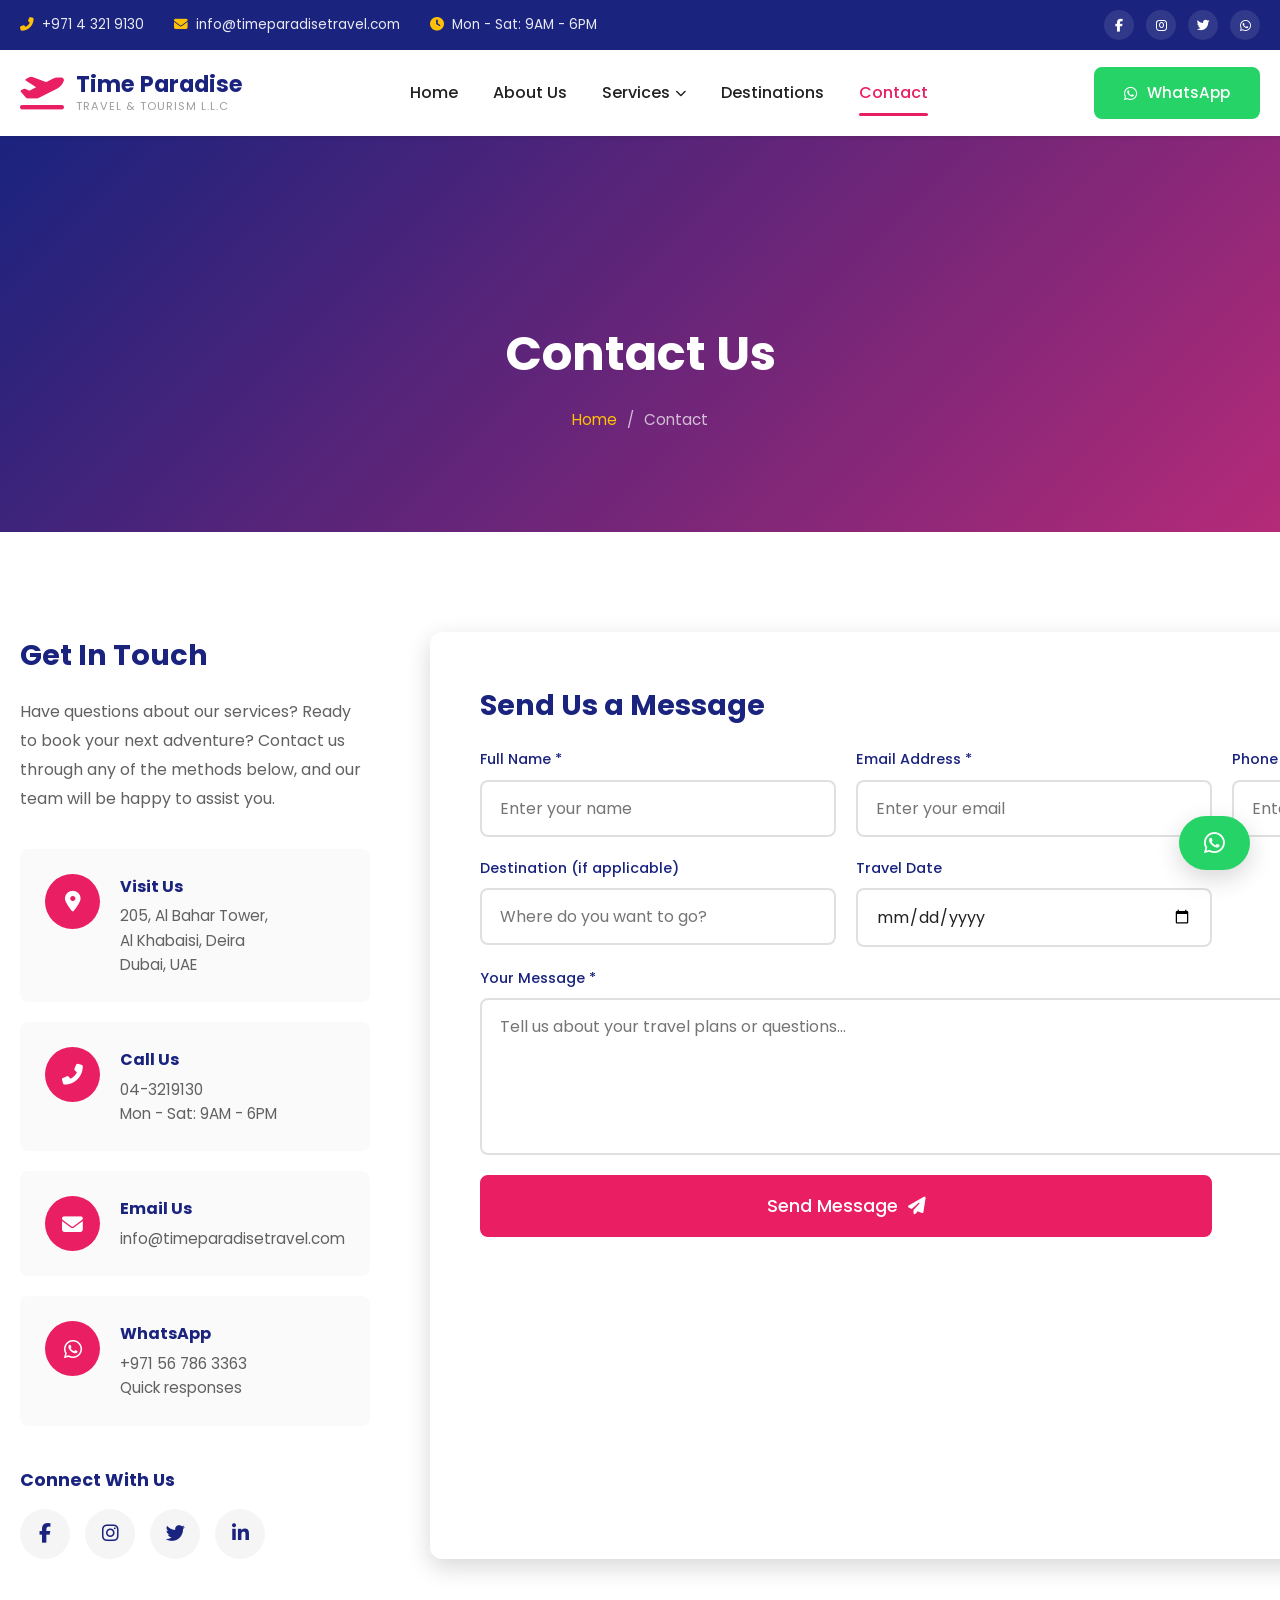
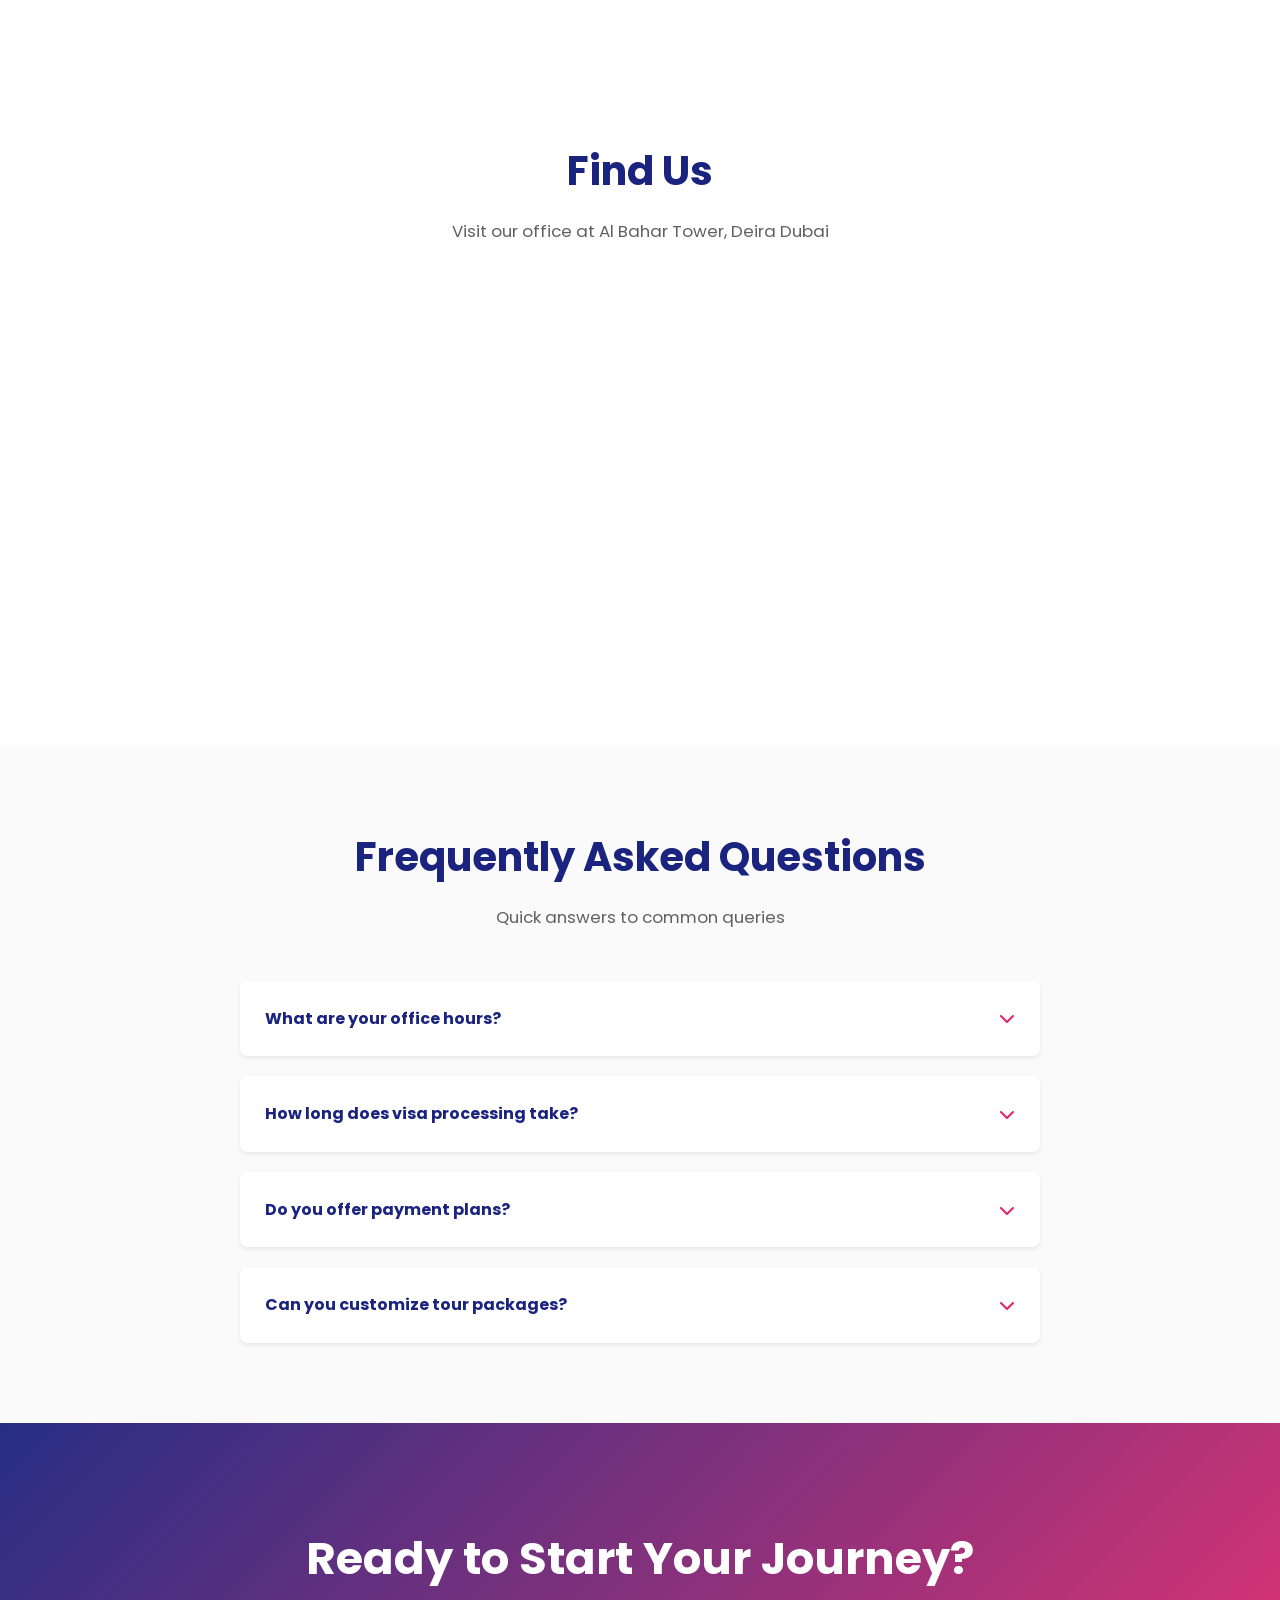
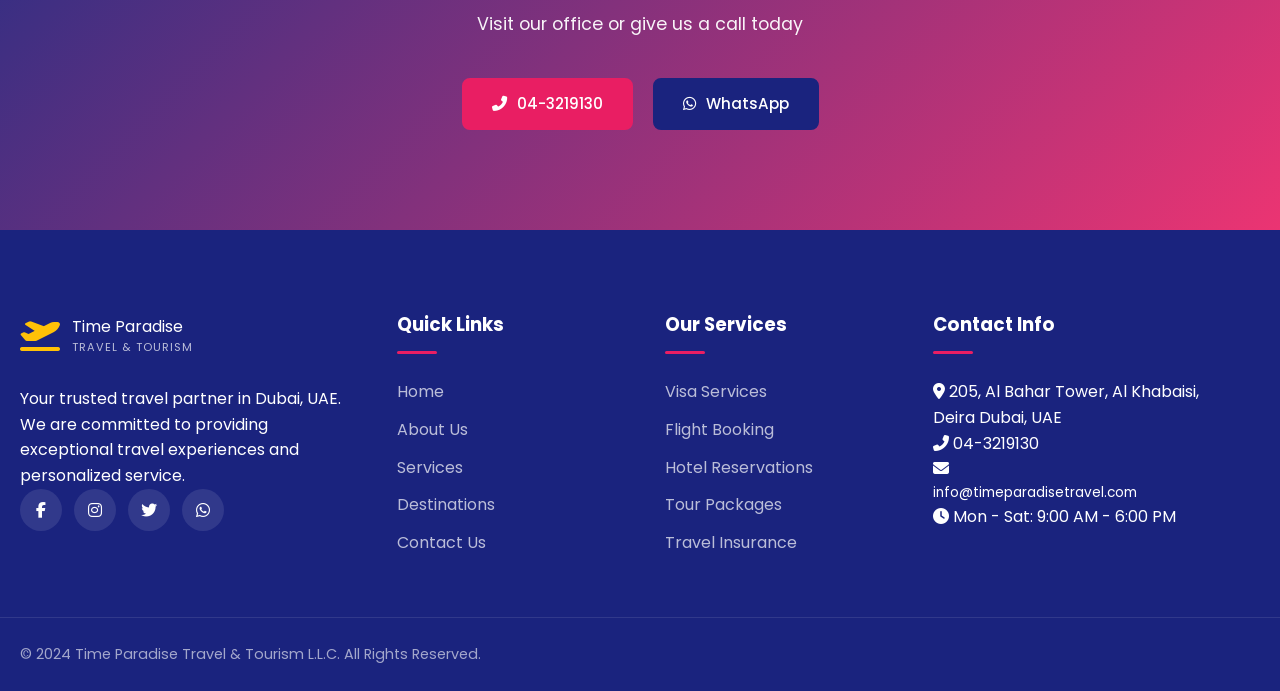
<file: contact.html>
<!DOCTYPE html>
<html lang="en">
<head>
    <meta charset="UTF-8">
    <meta name="viewport" content="width=device-width, initial-scale=1.0">
    <meta name="description" content="Contact Time Paradise Travel & Tourism L.L.C for visa services, flight bookings, tour packages, and more. Located in Deira Dubai, UAE.">
    <title>Contact Us | Time Paradise Travel & Tourism L.L.C</title>
    <link rel="stylesheet" href="css/style.css">
    <link rel="preconnect" href="https://fonts.googleapis.com">
    <link rel="preconnect" href="https://fonts.gstatic.com" crossorigin>
    <link href="https://fonts.googleapis.com/css2?family=Poppins:wght@300;400;500;600;700&display=swap" rel="stylesheet">
    <link rel="stylesheet" href="https://cdnjs.cloudflare.com/ajax/libs/font-awesome/6.4.0/css/all.min.css">
</head>
<body>
    <!-- Top Bar -->
    <div class="top-bar">
        <div class="container">
            <div class="top-bar-content">
                <div class="top-info">
                    <span><i class="fas fa-phone-alt"></i> <a href="tel:+97143219130">+971 4 321 9130</a></span>
                    <span><i class="fas fa-envelope"></i> <a href="mailto:info@timeparadisetravel.com">info@timeparadisetravel.com</a></span>
                    <span><i class="fas fa-clock"></i> Mon - Sat: 9AM - 6PM</span>
                </div>
                <div class="top-social">
                    <a href="#" aria-label="Facebook"><i class="fab fa-facebook-f"></i></a>
                    <a href="#" aria-label="Instagram"><i class="fab fa-instagram"></i></a>
                    <a href="#" aria-label="Twitter"><i class="fab fa-twitter"></i></a>
                    <a href="https://wa.me/971567863363" aria-label="WhatsApp"><i class="fab fa-whatsapp"></i></a>
                </div>
            </div>
        </div>
    </div>

    <!-- Header -->
    <header class="header">
        <nav class="navbar">
            <div class="container">
                <div class="nav-container">
                    <a href="index.html" class="logo">
                        <span class="logo-icon"><i class="fas fa-plane-departure"></i></span>
                        <div class="logo-text">
                            <span class="logo-main">Time Paradise</span>
                            <span class="logo-sub">Travel & Tourism L.L.C</span>
                        </div>
                    </a>
                    <button class="nav-toggle" aria-label="Toggle navigation">
                        <span class="hamburger"></span>
                    </button>
                    <ul class="nav-menu">
                        <li><a href="index.html" class="nav-link">Home</a></li>
                        <li><a href="about.html" class="nav-link">About Us</a></li>
                        <li class="has-dropdown">
                            <a href="services.html" class="nav-link">Services <i class="fas fa-chevron-down"></i></a>
                            <ul class="dropdown-menu">
                                <li><a href="services.html#visa">Visa Services</a></li>
                                <li><a href="services.html#flights">Flight Booking</a></li>
                                <li><a href="services.html#hotels">Hotel Reservation</a></li>
                                <li><a href="services.html#packages">Tour Packages</a></li>
                                <li><a href="services.html#car-rental">Car Rental</a></li>
                                <li><a href="services.html#insurance">Travel Insurance</a></li>
                            </ul>
                        </li>
                        <li><a href="destinations.html" class="nav-link">Destinations</a></li>
                        <li><a href="contact.html" class="nav-link active">Contact</a></li>
                        <li class="nav-cta">
                            <a href="https://wa.me/971567863363" class="btn btn-whatsapp"><i class="fab fa-whatsapp"></i> WhatsApp</a>
                        </li>
                    </ul>
                    <a href="https://wa.me/971567863363" class="btn btn-whatsapp btn-whatsapp-desktop">
                        <i class="fab fa-whatsapp"></i> WhatsApp
                    </a>
                </div>
            </div>
        </nav>
    </header>

    <!-- Page Header -->
    <section class="page-header page-header-contact">
        <div class="page-header-overlay"></div>
        <div class="container">
            <h1>Contact Us</h1>
            <nav class="breadcrumb">
                <a href="index.html">Home</a>
                <span>/</span>
                <span>Contact</span>
            </nav>
        </div>
    </section>

    <!-- Contact Section -->
    <section class="contact-section">
        <div class="container">
            <div class="contact-grid">
                <!-- Contact Info -->
                <div class="contact-info-wrapper">
                    <h2>Get In Touch</h2>
                    <p>Have questions about our services? Ready to book your next adventure? Contact us through any of the methods below, and our team will be happy to assist you.</p>

                    <div class="contact-info-cards">
                        <div class="contact-info-card">
                            <div class="contact-icon">
                                <i class="fas fa-map-marker-alt"></i>
                            </div>
                            <div class="contact-details">
                                <h3>Visit Us</h3>
                                <p>205, Al Bahar Tower,<br>Al Khabaisi, Deira<br>Dubai, UAE</p>
                            </div>
                        </div>
                        <div class="contact-info-card">
                            <div class="contact-icon">
                                <i class="fas fa-phone-alt"></i>
                            </div>
                            <div class="contact-details">
                                <h3>Call Us</h3>
                                <p><a href="tel:04-3219130">04-3219130</a></p>
                                <p>Mon - Sat: 9AM - 6PM</p>
                            </div>
                        </div>
                        <div class="contact-info-card">
                            <div class="contact-icon">
                                <i class="fas fa-envelope"></i>
                            </div>
                            <div class="contact-details">
                                <h3>Email Us</h3>
                                <p><a href="mailto:info@timeparadisetravel.com">info@timeparadisetravel.com</a></p>
                            </div>
                        </div>
                        <div class="contact-info-card">
                            <div class="contact-icon">
                                <i class="fab fa-whatsapp"></i>
                            </div>
                            <div class="contact-details">
                                <h3>WhatsApp</h3>
                                <p><a href="https://wa.me/971567863363">+971 56 786 3363</a></p>
                                <p>Quick responses</p>
                            </div>
                        </div>
                    </div>

                    <div class="social-connect">
                        <h3>Connect With Us</h3>
                        <div class="social-links-large">
                            <a href="#" aria-label="Facebook"><i class="fab fa-facebook-f"></i></a>
                            <a href="#" aria-label="Instagram"><i class="fab fa-instagram"></i></a>
                            <a href="#" aria-label="Twitter"><i class="fab fa-twitter"></i></a>
                            <a href="#" aria-label="LinkedIn"><i class="fab fa-linkedin-in"></i></a>
                        </div>
                    </div>
                </div>

                <!-- Contact Form -->
                <div class="contact-form-wrapper">
                    <h2>Send Us a Message</h2>
                    <form class="contact-form" id="contactForm">
                        <div class="form-row">
                            <div class="form-group">
                                <label for="name">Full Name *</label>
                                <input type="text" id="name" name="name" required placeholder="Enter your name">
                            </div>
                            <div class="form-group">
                                <label for="email">Email Address *</label>
                                <input type="email" id="email" name="email" required placeholder="Enter your email">
                            </div>
                        </div>
                        <div class="form-row">
                            <div class="form-group">
                                <label for="phone">Phone Number *</label>
                                <input type="tel" id="phone" name="phone" required placeholder="Enter your phone">
                            </div>
                            <div class="form-group">
                                <label for="service">Service Required</label>
                                <select id="service" name="service">
                                    <option value="">Select a service</option>
                                    <option value="visa">Visa Services</option>
                                    <option value="flights">Flight Booking</option>
                                    <option value="hotels">Hotel Reservation</option>
                                    <option value="packages">Tour Packages</option>
                                    <option value="car">Car Rental</option>
                                    <option value="insurance">Travel Insurance</option>
                                    <option value="other">Other</option>
                                </select>
                            </div>
                        </div>
                        <div class="form-row">
                            <div class="form-group">
                                <label for="destination">Destination (if applicable)</label>
                                <input type="text" id="destination" name="destination" placeholder="Where do you want to go?">
                            </div>
                            <div class="form-group">
                                <label for="travel-date">Travel Date</label>
                                <input type="date" id="travel-date" name="travel-date">
                            </div>
                        </div>
                        <div class="form-group full-width">
                            <label for="message">Your Message *</label>
                            <textarea id="message" name="message" rows="5" required placeholder="Tell us about your travel plans or questions..."></textarea>
                        </div>
                        <button type="submit" class="btn btn-primary btn-submit">
                            <span>Send Message</span>
                            <i class="fas fa-paper-plane"></i>
                        </button>
                    </form>
                    <div class="form-success" id="formSuccess">
                        <i class="fas fa-check-circle"></i>
                        <h3>Thank You!</h3>
                        <p>Your message has been sent successfully. We'll get back to you within 24 hours.</p>
                    </div>
                </div>
            </div>
        </div>
    </section>

    <!-- Map Section -->
    <section class="map-section">
        <div class="container">
            <div class="section-header">
                <h2>Find Us</h2>
                <p>Visit our office at Al Bahar Tower, Deira Dubai</p>
            </div>
        </div>
        <div class="map-wrapper">
            <iframe
                src="https://www.google.com/maps/embed?pb=!1m18!1m12!1m3!1d3607.5755584745834!2d55.33271831501262!3d25.27168798386447!2m3!1f0!2f0!3f0!3m2!1i1024!2i768!4f13.1!3m3!1m2!1s0x3e5f5ccee9b0c1f7%3A0x6d0a8d0c6b9f4c1e!2sAl%20Khabaisi%2C%20Deira%20-%20Dubai!5e0!3m2!1sen!2sae!4v1640000000000!5m2!1sen!2sae"
                width="100%"
                height="450"
                style="border:0;"
                allowfullscreen=""
                loading="lazy"
                referrerpolicy="no-referrer-when-downgrade"
                title="Time Paradise Travel Location">
            </iframe>
        </div>
    </section>

    <!-- FAQ Section -->
    <section class="faq-section">
        <div class="container">
            <div class="section-header">
                <h2>Frequently Asked Questions</h2>
                <p>Quick answers to common queries</p>
            </div>
            <div class="faq-grid">
                <div class="faq-item">
                    <div class="faq-question">
                        <h3>What are your office hours?</h3>
                        <i class="fas fa-chevron-down"></i>
                    </div>
                    <div class="faq-answer">
                        <p>Our office is open Monday to Saturday from 9:00 AM to 6:00 PM. We are closed on Sundays and UAE public holidays.</p>
                    </div>
                </div>
                <div class="faq-item">
                    <div class="faq-question">
                        <h3>How long does visa processing take?</h3>
                        <i class="fas fa-chevron-down"></i>
                    </div>
                    <div class="faq-answer">
                        <p>UAE tourist visa processing typically takes 2-3 working days. Express processing is available for urgent cases. Processing time for other countries varies based on the destination.</p>
                    </div>
                </div>
                <div class="faq-item">
                    <div class="faq-question">
                        <h3>Do you offer payment plans?</h3>
                        <i class="fas fa-chevron-down"></i>
                    </div>
                    <div class="faq-answer">
                        <p>Yes, we offer flexible payment options for tour packages. Please contact our team to discuss payment plans that suit your needs.</p>
                    </div>
                </div>
                <div class="faq-item">
                    <div class="faq-question">
                        <h3>Can you customize tour packages?</h3>
                        <i class="fas fa-chevron-down"></i>
                    </div>
                    <div class="faq-answer">
                        <p>Absolutely! We specialize in creating customized travel experiences. Share your preferences with us, and we'll design a package that perfectly suits your needs and budget.</p>
                    </div>
                </div>
            </div>
        </div>
    </section>

    <!-- CTA Section -->
    <section class="cta-section">
        <div class="cta-overlay"></div>
        <div class="container">
            <div class="cta-content">
                <h2>Ready to Start Your Journey?</h2>
                <p>Visit our office or give us a call today</p>
                <div class="cta-buttons">
                    <a href="tel:04-3219130" class="btn btn-primary"><i class="fas fa-phone-alt"></i> 04-3219130</a>
                    <a href="https://wa.me/971567863363" class="btn btn-secondary"><i class="fab fa-whatsapp"></i> WhatsApp</a>
                </div>
            </div>
        </div>
    </section>

    <!-- Footer -->
    <footer class="footer">
        <div class="footer-main">
            <div class="container">
                <div class="footer-grid">
                    <div class="footer-col">
                        <div class="footer-logo">
                            <span class="logo-icon"><i class="fas fa-plane-departure"></i></span>
                            <span class="logo-text">Time Paradise<span class="logo-sub">Travel & Tourism</span></span>
                        </div>
                        <p>Your trusted travel partner in Dubai, UAE. We are committed to providing exceptional travel experiences and personalized service.</p>
                        <div class="social-links">
                            <a href="#" aria-label="Facebook"><i class="fab fa-facebook-f"></i></a>
                            <a href="#" aria-label="Instagram"><i class="fab fa-instagram"></i></a>
                            <a href="#" aria-label="Twitter"><i class="fab fa-twitter"></i></a>
                            <a href="https://wa.me/971567863363" aria-label="WhatsApp"><i class="fab fa-whatsapp"></i></a>
                        </div>
                    </div>
                    <div class="footer-col">
                        <h3>Quick Links</h3>
                        <ul class="footer-links">
                            <li><a href="index.html">Home</a></li>
                            <li><a href="about.html">About Us</a></li>
                            <li><a href="services.html">Services</a></li>
                            <li><a href="destinations.html">Destinations</a></li>
                            <li><a href="contact.html">Contact Us</a></li>
                        </ul>
                    </div>
                    <div class="footer-col">
                        <h3>Our Services</h3>
                        <ul class="footer-links">
                            <li><a href="services.html#visa">Visa Services</a></li>
                            <li><a href="services.html#flights">Flight Booking</a></li>
                            <li><a href="services.html#hotels">Hotel Reservations</a></li>
                            <li><a href="services.html#packages">Tour Packages</a></li>
                            <li><a href="services.html#insurance">Travel Insurance</a></li>
                        </ul>
                    </div>
                    <div class="footer-col">
                        <h3>Contact Info</h3>
                        <ul class="contact-info">
                            <li>
                                <i class="fas fa-map-marker-alt"></i>
                                <span>205, Al Bahar Tower, Al Khabaisi,<br>Deira Dubai, UAE</span>
                            </li>
                            <li>
                                <i class="fas fa-phone-alt"></i>
                                <a href="tel:04-3219130">04-3219130</a>
                            </li>
                            <li>
                                <i class="fas fa-envelope"></i>
                                <div class="email-links">
                                    <a href="mailto:info@timeparadisetravel.com">info@timeparadisetravel.com</a>
                                </div>
                            </li>
                            <li>
                                <i class="fas fa-clock"></i>
                                <span>Mon - Sat: 9:00 AM - 6:00 PM</span>
                            </li>
                        </ul>
                    </div>
                </div>
            </div>
        </div>
        <div class="footer-bottom">
            <div class="container">
                <p>&copy; 2024 Time Paradise Travel & Tourism L.L.C. All Rights Reserved.</p>
            </div>
        </div>
    </footer>

    <!-- WhatsApp Float Button -->
    <a href="https://wa.me/971567863363" class="whatsapp-float" target="_blank" aria-label="Chat on WhatsApp">
        <i class="fab fa-whatsapp"></i>
    </a>

    <!-- Back to Top Button -->
    <button class="back-to-top" aria-label="Back to top">
        <i class="fas fa-chevron-up"></i>
    </button>

    <script src="js/main.js"></script>
</body>
</html>
</file>
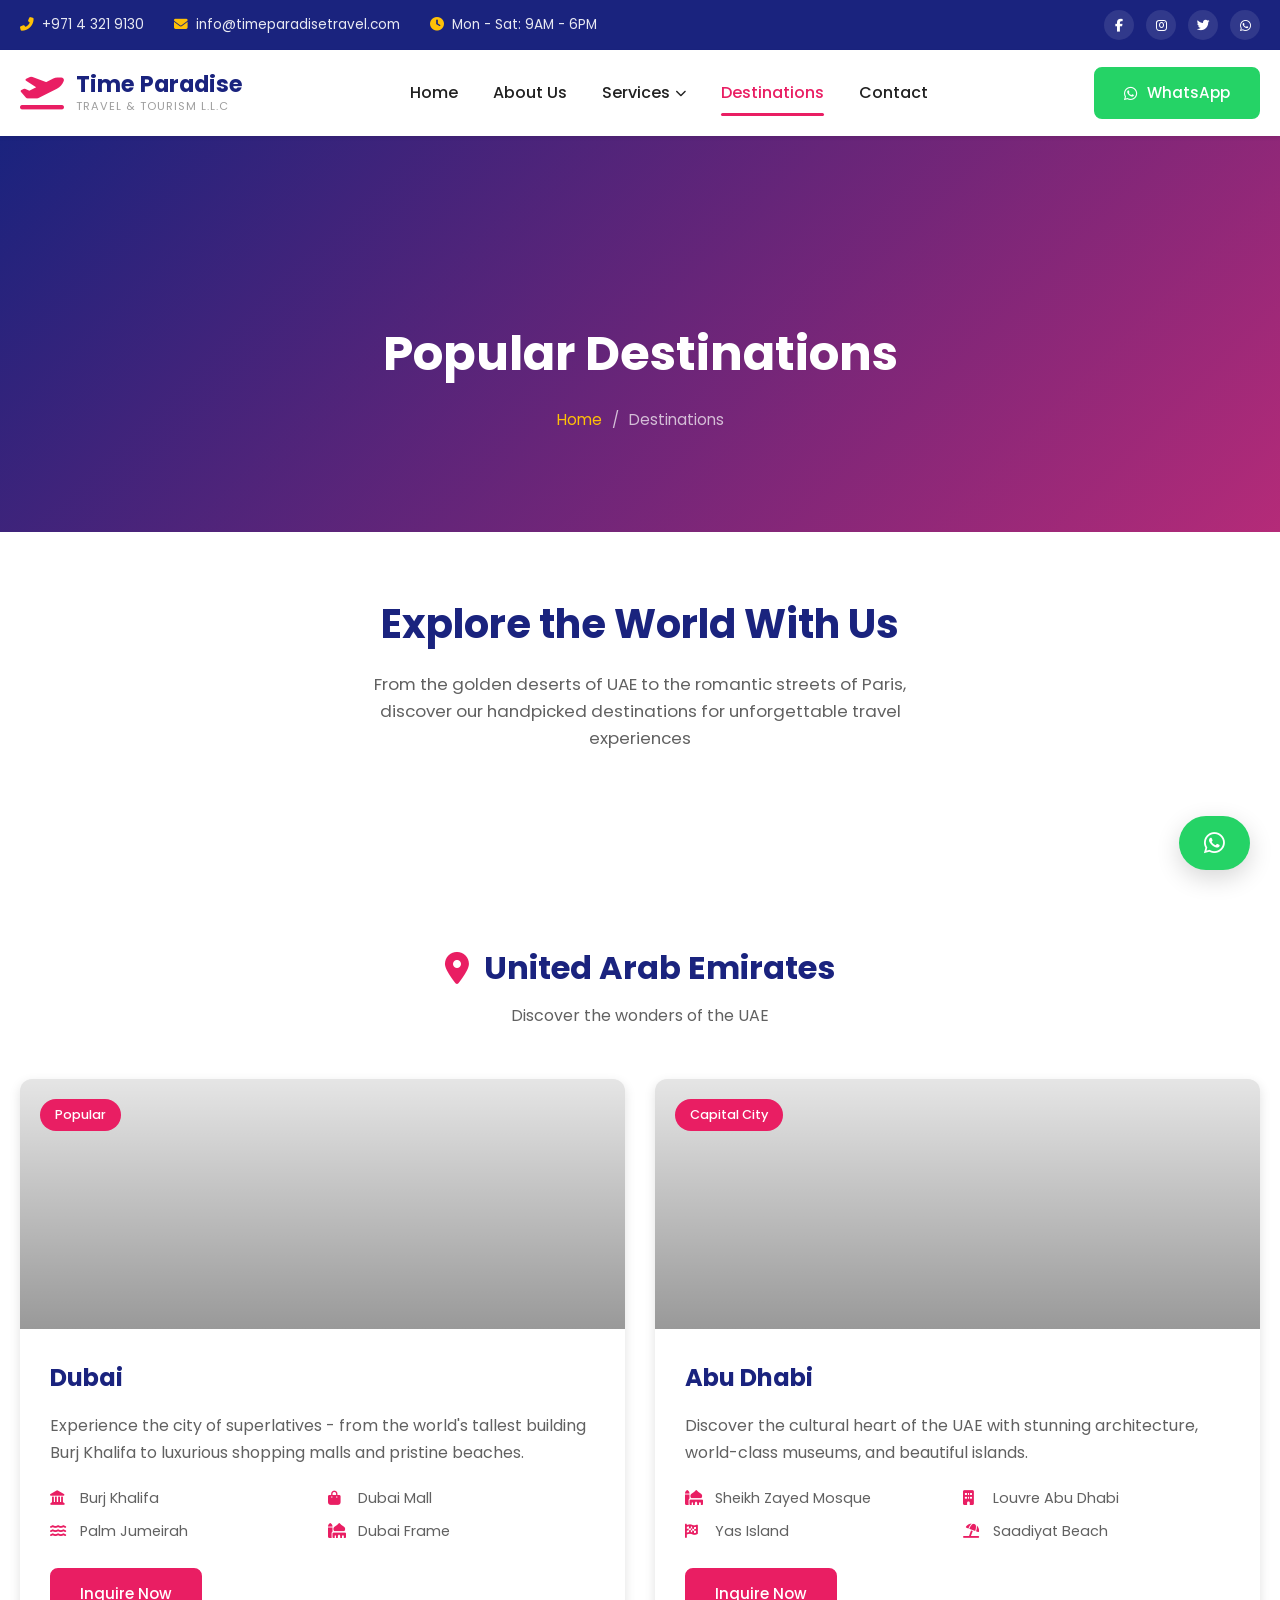
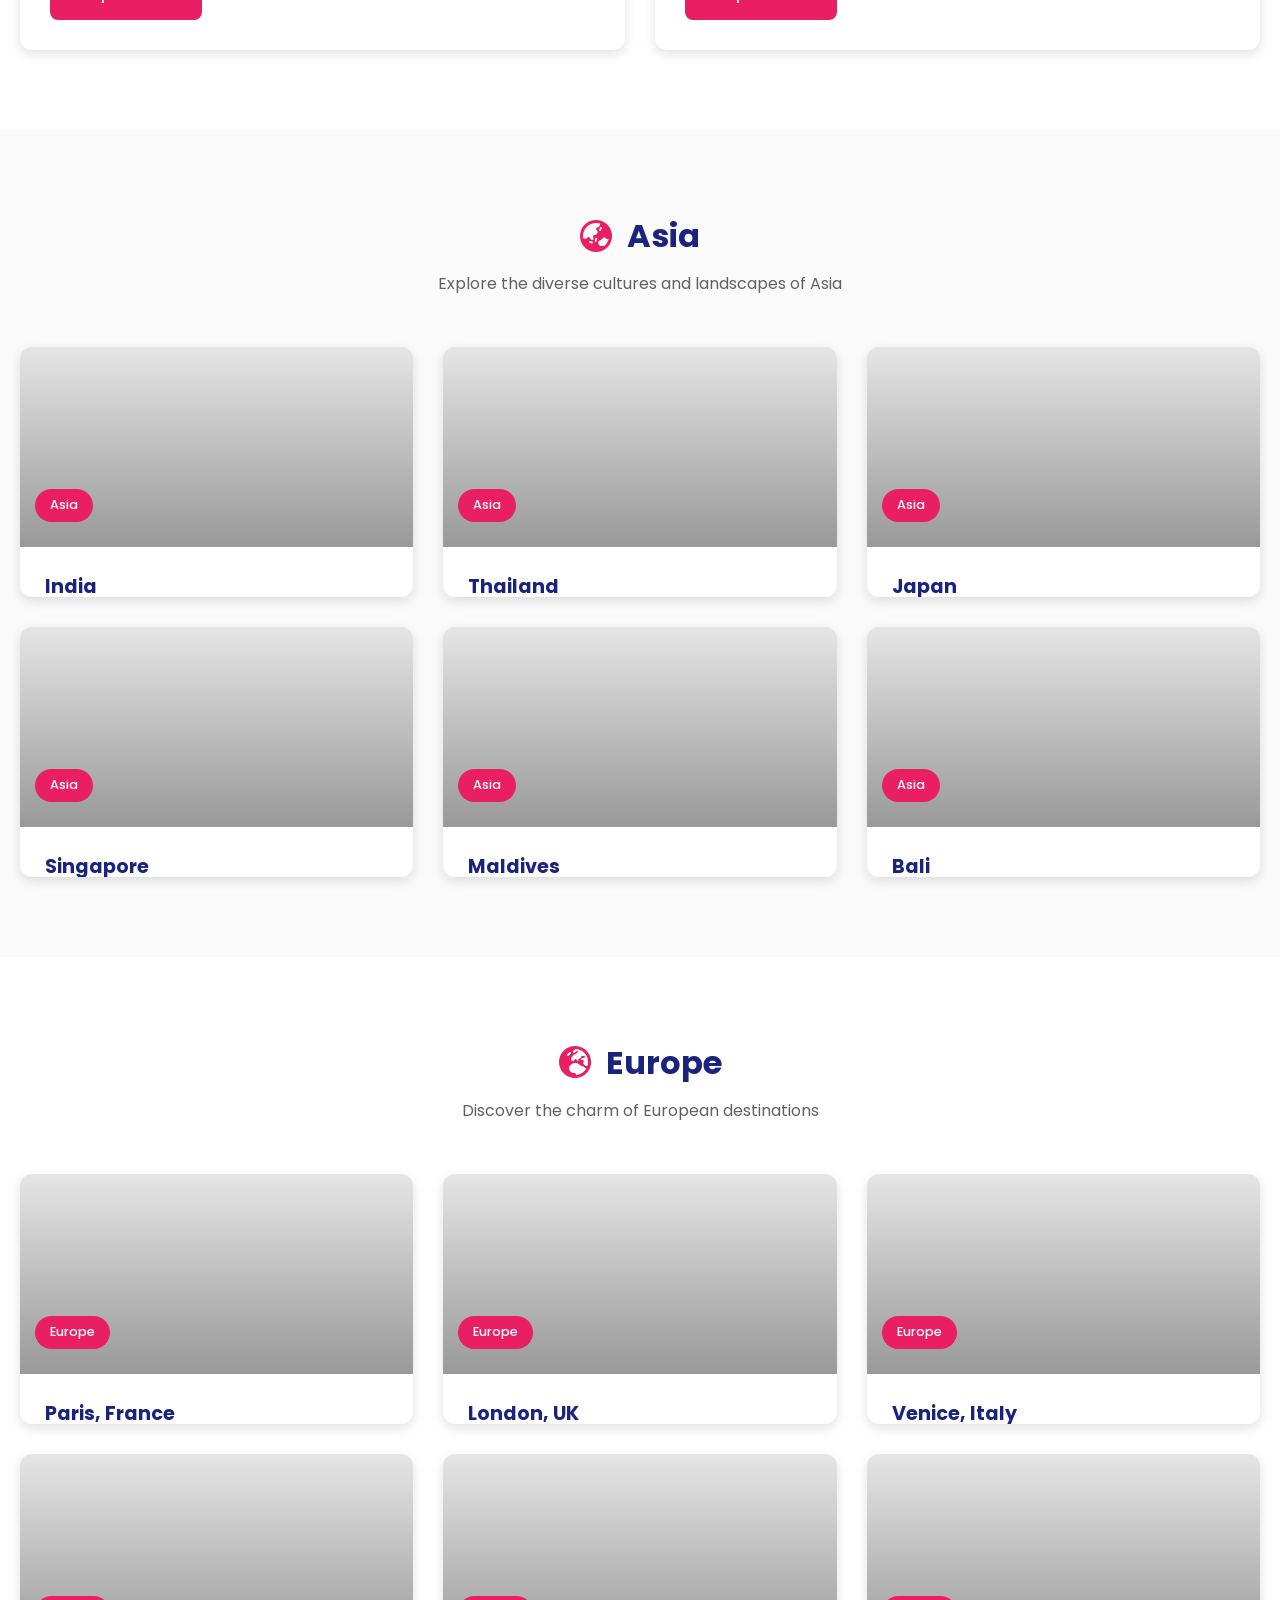
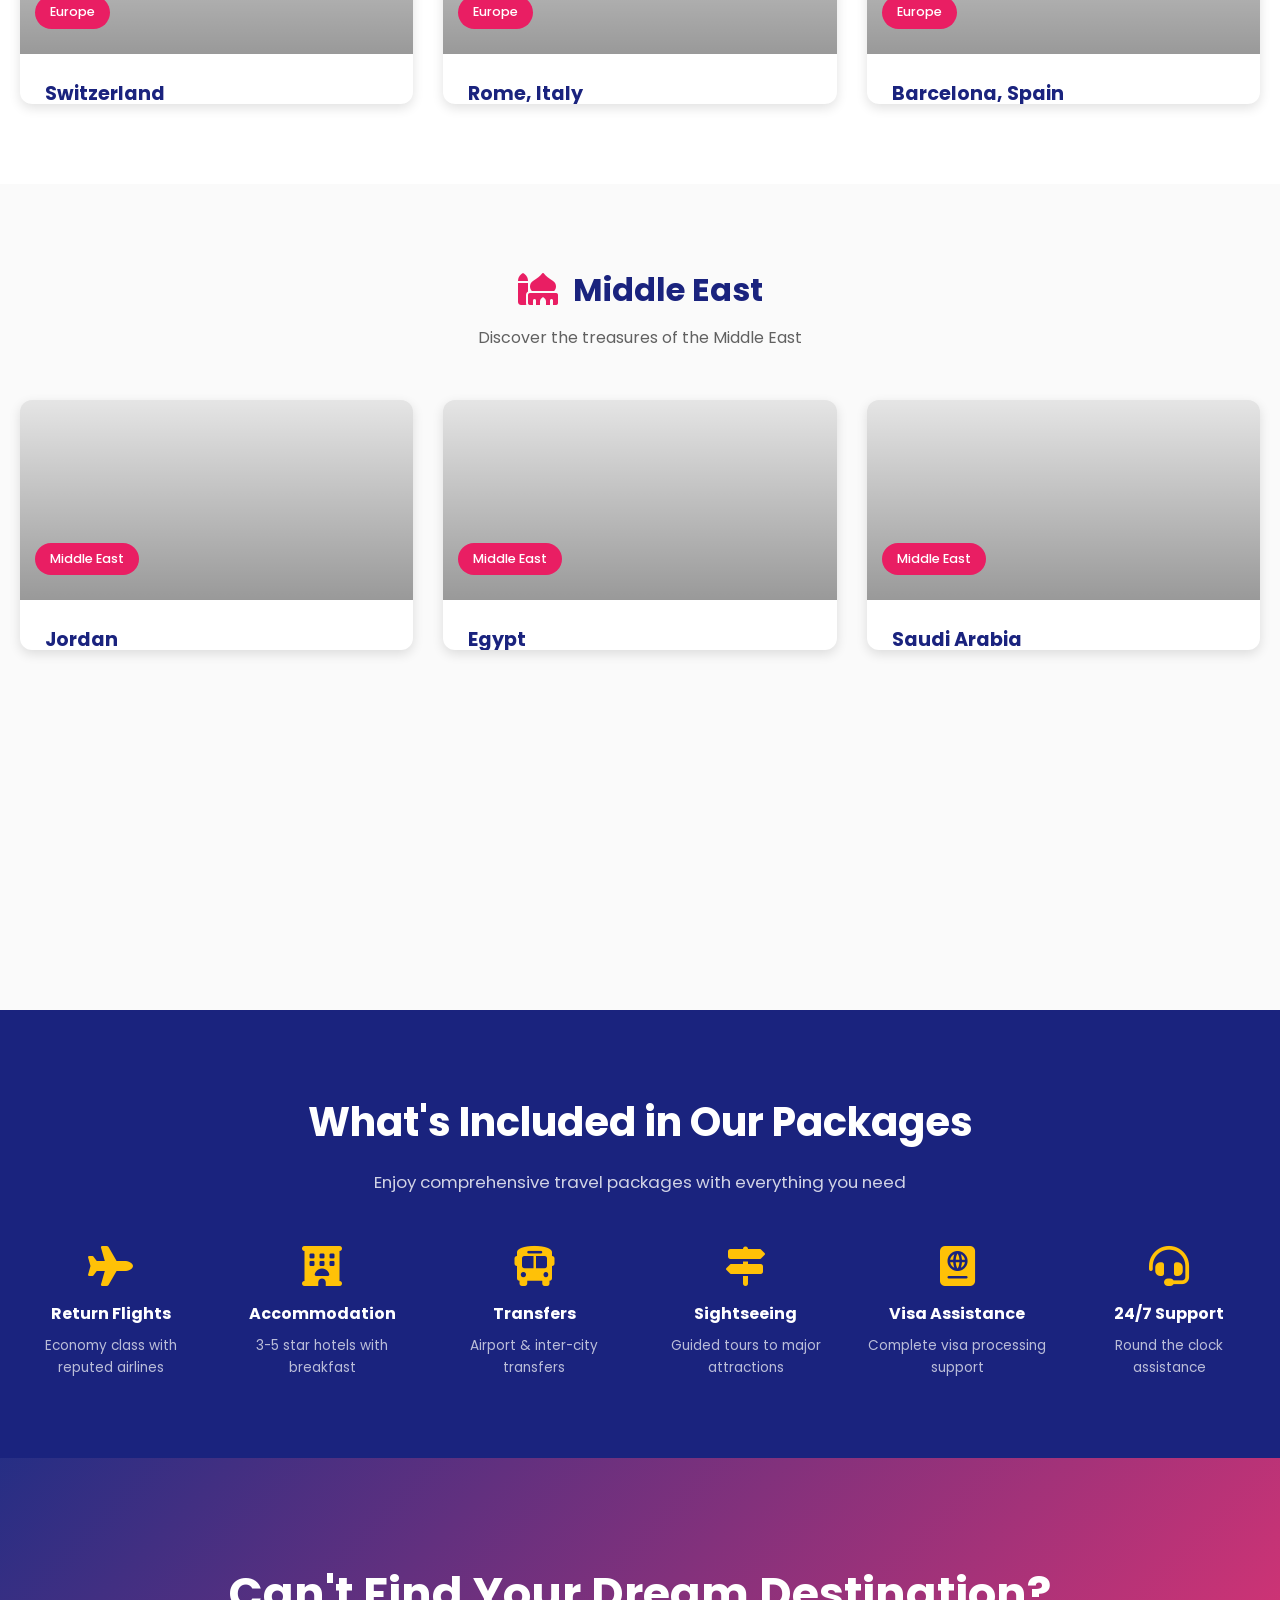
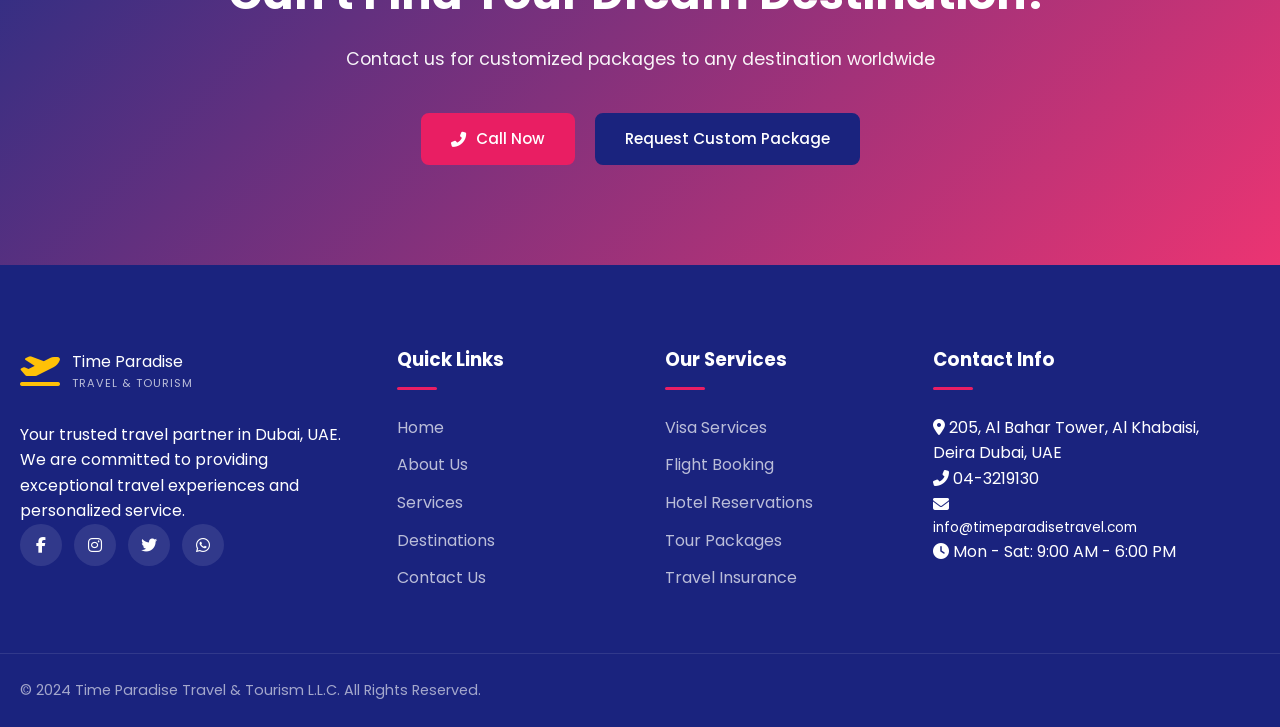
<file: destinations.html>
<!DOCTYPE html>
<html lang="en">
<head>
    <meta charset="UTF-8">
    <meta name="viewport" content="width=device-width, initial-scale=1.0">
    <meta name="description" content="Explore popular travel destinations with Time Paradise Travel & Tourism. Discover tour packages to Dubai, Europe, Asia, and more.">
    <title>Destinations | Time Paradise Travel & Tourism L.L.C</title>
    <link rel="stylesheet" href="css/style.css">
    <link rel="preconnect" href="https://fonts.googleapis.com">
    <link rel="preconnect" href="https://fonts.gstatic.com" crossorigin>
    <link href="https://fonts.googleapis.com/css2?family=Poppins:wght@300;400;500;600;700&display=swap" rel="stylesheet">
    <link rel="stylesheet" href="https://cdnjs.cloudflare.com/ajax/libs/font-awesome/6.4.0/css/all.min.css">
</head>
<body>
    <!-- Top Bar -->
    <div class="top-bar">
        <div class="container">
            <div class="top-bar-content">
                <div class="top-info">
                    <span><i class="fas fa-phone-alt"></i> <a href="tel:+97143219130">+971 4 321 9130</a></span>
                    <span><i class="fas fa-envelope"></i> <a href="mailto:info@timeparadisetravel.com">info@timeparadisetravel.com</a></span>
                    <span><i class="fas fa-clock"></i> Mon - Sat: 9AM - 6PM</span>
                </div>
                <div class="top-social">
                    <a href="#" aria-label="Facebook"><i class="fab fa-facebook-f"></i></a>
                    <a href="#" aria-label="Instagram"><i class="fab fa-instagram"></i></a>
                    <a href="#" aria-label="Twitter"><i class="fab fa-twitter"></i></a>
                    <a href="https://wa.me/971567863363" aria-label="WhatsApp"><i class="fab fa-whatsapp"></i></a>
                </div>
            </div>
        </div>
    </div>

    <!-- Header -->
    <header class="header">
        <nav class="navbar">
            <div class="container">
                <div class="nav-container">
                    <a href="index.html" class="logo">
                        <span class="logo-icon"><i class="fas fa-plane-departure"></i></span>
                        <div class="logo-text">
                            <span class="logo-main">Time Paradise</span>
                            <span class="logo-sub">Travel & Tourism L.L.C</span>
                        </div>
                    </a>
                    <button class="nav-toggle" aria-label="Toggle navigation">
                        <span class="hamburger"></span>
                    </button>
                    <ul class="nav-menu">
                        <li><a href="index.html" class="nav-link">Home</a></li>
                        <li><a href="about.html" class="nav-link">About Us</a></li>
                        <li class="has-dropdown">
                            <a href="services.html" class="nav-link">Services <i class="fas fa-chevron-down"></i></a>
                            <ul class="dropdown-menu">
                                <li><a href="services.html#visa">Visa Services</a></li>
                                <li><a href="services.html#flights">Flight Booking</a></li>
                                <li><a href="services.html#hotels">Hotel Reservation</a></li>
                                <li><a href="services.html#packages">Tour Packages</a></li>
                                <li><a href="services.html#car-rental">Car Rental</a></li>
                                <li><a href="services.html#insurance">Travel Insurance</a></li>
                            </ul>
                        </li>
                        <li><a href="destinations.html" class="nav-link active">Destinations</a></li>
                        <li><a href="contact.html" class="nav-link">Contact</a></li>
                        <li class="nav-cta">
                            <a href="https://wa.me/971567863363" class="btn btn-whatsapp"><i class="fab fa-whatsapp"></i> WhatsApp</a>
                        </li>
                    </ul>
                    <a href="https://wa.me/971567863363" class="btn btn-whatsapp btn-whatsapp-desktop">
                        <i class="fab fa-whatsapp"></i> WhatsApp
                    </a>
                </div>
            </div>
        </nav>
    </header>

    <!-- Page Header -->
    <section class="page-header page-header-destinations">
        <div class="page-header-overlay"></div>
        <div class="container">
            <h1>Popular Destinations</h1>
            <nav class="breadcrumb">
                <a href="index.html">Home</a>
                <span>/</span>
                <span>Destinations</span>
            </nav>
        </div>
    </section>

    <!-- Destinations Intro -->
    <section class="destinations-intro">
        <div class="container">
            <div class="section-header">
                <h2>Explore the World With Us</h2>
                <p>From the golden deserts of UAE to the romantic streets of Paris, discover our handpicked destinations for unforgettable travel experiences</p>
            </div>
        </div>
    </section>

    <!-- UAE Destinations -->
    <section class="destination-region">
        <div class="container">
            <div class="region-header">
                <h2><i class="fas fa-map-marker-alt"></i> United Arab Emirates</h2>
                <p>Discover the wonders of the UAE</p>
            </div>
            <div class="destinations-grid-large">
                <div class="destination-card-large">
                    <div class="destination-image-large" style="background-image: url('https://images.unsplash.com/photo-1512453979798-5ea266f8880c?w=800');">
                        <div class="destination-overlay-large">
                            <span class="destination-tag">Popular</span>
                        </div>
                    </div>
                    <div class="destination-content">
                        <h3>Dubai</h3>
                        <p>Experience the city of superlatives - from the world's tallest building Burj Khalifa to luxurious shopping malls and pristine beaches.</p>
                        <ul class="destination-highlights">
                            <li><i class="fas fa-landmark"></i> Burj Khalifa</li>
                            <li><i class="fas fa-shopping-bag"></i> Dubai Mall</li>
                            <li><i class="fas fa-water"></i> Palm Jumeirah</li>
                            <li><i class="fas fa-mosque"></i> Dubai Frame</li>
                        </ul>
                        <a href="contact.html" class="btn btn-primary">Inquire Now</a>
                    </div>
                </div>
                <div class="destination-card-large">
                    <div class="destination-image-large" style="background-image: url('https://images.unsplash.com/photo-1512632578888-169bbbc64f33?w=800');">
                        <div class="destination-overlay-large">
                            <span class="destination-tag">Capital City</span>
                        </div>
                    </div>
                    <div class="destination-content">
                        <h3>Abu Dhabi</h3>
                        <p>Discover the cultural heart of the UAE with stunning architecture, world-class museums, and beautiful islands.</p>
                        <ul class="destination-highlights">
                            <li><i class="fas fa-mosque"></i> Sheikh Zayed Mosque</li>
                            <li><i class="fas fa-building"></i> Louvre Abu Dhabi</li>
                            <li><i class="fas fa-flag-checkered"></i> Yas Island</li>
                            <li><i class="fas fa-umbrella-beach"></i> Saadiyat Beach</li>
                        </ul>
                        <a href="contact.html" class="btn btn-primary">Inquire Now</a>
                    </div>
                </div>
            </div>
        </div>
    </section>

    <!-- Asia Destinations -->
    <section class="destination-region alternate">
        <div class="container">
            <div class="region-header">
                <h2><i class="fas fa-globe-asia"></i> Asia</h2>
                <p>Explore the diverse cultures and landscapes of Asia</p>
            </div>
            <div class="destinations-grid">
                <div class="destination-card">
                    <div class="destination-image" style="background-image: url('https://images.unsplash.com/photo-1564507592333-c60657eea523?w=600');">
                        <div class="destination-overlay">
                            <span class="destination-tag">Asia</span>
                        </div>
                    </div>
                    <div class="destination-info">
                        <h3>India</h3>
                        <p>Taj Mahal, Kerala Backwaters & Rich Heritage</p>
                        <div class="destination-price">Starting from <strong>AED 2,500</strong></div>
                        <a href="contact.html" class="destination-link">View Package <i class="fas fa-arrow-right"></i></a>
                    </div>
                </div>
                <div class="destination-card">
                    <div class="destination-image" style="background-image: url('https://images.unsplash.com/photo-1528181304800-259b08848526?w=600');">
                        <div class="destination-overlay">
                            <span class="destination-tag">Asia</span>
                        </div>
                    </div>
                    <div class="destination-info">
                        <h3>Thailand</h3>
                        <p>Bangkok, Phuket & Tropical Paradise</p>
                        <div class="destination-price">Starting from <strong>AED 3,200</strong></div>
                        <a href="contact.html" class="destination-link">View Package <i class="fas fa-arrow-right"></i></a>
                    </div>
                </div>
                <div class="destination-card">
                    <div class="destination-image" style="background-image: url('https://images.unsplash.com/photo-1493976040374-85c8e12f0c0e?w=600');">
                        <div class="destination-overlay">
                            <span class="destination-tag">Asia</span>
                        </div>
                    </div>
                    <div class="destination-info">
                        <h3>Japan</h3>
                        <p>Tokyo, Kyoto & Cherry Blossoms</p>
                        <div class="destination-price">Starting from <strong>AED 6,500</strong></div>
                        <a href="contact.html" class="destination-link">View Package <i class="fas fa-arrow-right"></i></a>
                    </div>
                </div>
                <div class="destination-card">
                    <div class="destination-image" style="background-image: url('https://images.unsplash.com/photo-1525625293386-3f8f99389edd?w=600');">
                        <div class="destination-overlay">
                            <span class="destination-tag">Asia</span>
                        </div>
                    </div>
                    <div class="destination-info">
                        <h3>Singapore</h3>
                        <p>Garden City, Marina Bay & Universal Studios</p>
                        <div class="destination-price">Starting from <strong>AED 4,200</strong></div>
                        <a href="contact.html" class="destination-link">View Package <i class="fas fa-arrow-right"></i></a>
                    </div>
                </div>
                <div class="destination-card">
                    <div class="destination-image" style="background-image: url('https://images.unsplash.com/photo-1514282401047-d79a71a590e8?w=600');">
                        <div class="destination-overlay">
                            <span class="destination-tag">Asia</span>
                        </div>
                    </div>
                    <div class="destination-info">
                        <h3>Maldives</h3>
                        <p>Crystal Clear Waters & Luxury Resorts</p>
                        <div class="destination-price">Starting from <strong>AED 5,800</strong></div>
                        <a href="contact.html" class="destination-link">View Package <i class="fas fa-arrow-right"></i></a>
                    </div>
                </div>
                <div class="destination-card">
                    <div class="destination-image" style="background-image: url('https://images.unsplash.com/photo-1537996194471-e657df975ab4?w=600');">
                        <div class="destination-overlay">
                            <span class="destination-tag">Asia</span>
                        </div>
                    </div>
                    <div class="destination-info">
                        <h3>Bali</h3>
                        <p>Temples, Rice Terraces & Beach Paradise</p>
                        <div class="destination-price">Starting from <strong>AED 3,800</strong></div>
                        <a href="contact.html" class="destination-link">View Package <i class="fas fa-arrow-right"></i></a>
                    </div>
                </div>
            </div>
        </div>
    </section>

    <!-- Europe Destinations -->
    <section class="destination-region">
        <div class="container">
            <div class="region-header">
                <h2><i class="fas fa-globe-europe"></i> Europe</h2>
                <p>Discover the charm of European destinations</p>
            </div>
            <div class="destinations-grid">
                <div class="destination-card">
                    <div class="destination-image" style="background-image: url('https://images.unsplash.com/photo-1499856871958-5b9627545d1a?w=600');">
                        <div class="destination-overlay">
                            <span class="destination-tag">Europe</span>
                        </div>
                    </div>
                    <div class="destination-info">
                        <h3>Paris, France</h3>
                        <p>Eiffel Tower, Louvre & City of Love</p>
                        <div class="destination-price">Starting from <strong>AED 5,500</strong></div>
                        <a href="contact.html" class="destination-link">View Package <i class="fas fa-arrow-right"></i></a>
                    </div>
                </div>
                <div class="destination-card">
                    <div class="destination-image" style="background-image: url('https://images.unsplash.com/photo-1513635269975-59663e0ac1ad?w=600');">
                        <div class="destination-overlay">
                            <span class="destination-tag">Europe</span>
                        </div>
                    </div>
                    <div class="destination-info">
                        <h3>London, UK</h3>
                        <p>Big Ben, Tower Bridge & Royal Palaces</p>
                        <div class="destination-price">Starting from <strong>AED 6,200</strong></div>
                        <a href="contact.html" class="destination-link">View Package <i class="fas fa-arrow-right"></i></a>
                    </div>
                </div>
                <div class="destination-card">
                    <div class="destination-image" style="background-image: url('https://images.unsplash.com/photo-1523906834658-6e24ef2386f9?w=600');">
                        <div class="destination-overlay">
                            <span class="destination-tag">Europe</span>
                        </div>
                    </div>
                    <div class="destination-info">
                        <h3>Venice, Italy</h3>
                        <p>Gondolas, St. Mark's Square & Romance</p>
                        <div class="destination-price">Starting from <strong>AED 5,800</strong></div>
                        <a href="contact.html" class="destination-link">View Package <i class="fas fa-arrow-right"></i></a>
                    </div>
                </div>
                <div class="destination-card">
                    <div class="destination-image" style="background-image: url('https://images.unsplash.com/photo-1527668752968-14dc70a27c95?w=600');">
                        <div class="destination-overlay">
                            <span class="destination-tag">Europe</span>
                        </div>
                    </div>
                    <div class="destination-info">
                        <h3>Switzerland</h3>
                        <p>Alps, Lakes & Scenic Beauty</p>
                        <div class="destination-price">Starting from <strong>AED 7,500</strong></div>
                        <a href="contact.html" class="destination-link">View Package <i class="fas fa-arrow-right"></i></a>
                    </div>
                </div>
                <div class="destination-card">
                    <div class="destination-image" style="background-image: url('https://images.unsplash.com/photo-1552832230-c0197dd311b5?w=600');">
                        <div class="destination-overlay">
                            <span class="destination-tag">Europe</span>
                        </div>
                    </div>
                    <div class="destination-info">
                        <h3>Rome, Italy</h3>
                        <p>Colosseum, Vatican & Ancient History</p>
                        <div class="destination-price">Starting from <strong>AED 5,500</strong></div>
                        <a href="contact.html" class="destination-link">View Package <i class="fas fa-arrow-right"></i></a>
                    </div>
                </div>
                <div class="destination-card">
                    <div class="destination-image" style="background-image: url('https://images.unsplash.com/photo-1583422409516-2895a77efded?w=600');">
                        <div class="destination-overlay">
                            <span class="destination-tag">Europe</span>
                        </div>
                    </div>
                    <div class="destination-info">
                        <h3>Barcelona, Spain</h3>
                        <p>Gaudi, Beaches & Mediterranean Vibes</p>
                        <div class="destination-price">Starting from <strong>AED 5,200</strong></div>
                        <a href="contact.html" class="destination-link">View Package <i class="fas fa-arrow-right"></i></a>
                    </div>
                </div>
            </div>
        </div>
    </section>

    <!-- Middle East Destinations -->
    <section class="destination-region alternate">
        <div class="container">
            <div class="region-header">
                <h2><i class="fas fa-mosque"></i> Middle East</h2>
                <p>Discover the treasures of the Middle East</p>
            </div>
            <div class="destinations-grid">
                <div class="destination-card">
                    <div class="destination-image" style="background-image: url('https://images.unsplash.com/photo-1548786811-dd6e453ccca7?w=600');">
                        <div class="destination-overlay">
                            <span class="destination-tag">Middle East</span>
                        </div>
                    </div>
                    <div class="destination-info">
                        <h3>Jordan</h3>
                        <p>Petra, Dead Sea & Ancient Wonders</p>
                        <div class="destination-price">Starting from <strong>AED 3,500</strong></div>
                        <a href="contact.html" class="destination-link">View Package <i class="fas fa-arrow-right"></i></a>
                    </div>
                </div>
                <div class="destination-card">
                    <div class="destination-image" style="background-image: url('https://images.unsplash.com/photo-1539650116574-8efeb43e2750?w=600');">
                        <div class="destination-overlay">
                            <span class="destination-tag">Middle East</span>
                        </div>
                    </div>
                    <div class="destination-info">
                        <h3>Egypt</h3>
                        <p>Pyramids, Nile Cruise & Pharaohs</p>
                        <div class="destination-price">Starting from <strong>AED 4,200</strong></div>
                        <a href="contact.html" class="destination-link">View Package <i class="fas fa-arrow-right"></i></a>
                    </div>
                </div>
                <div class="destination-card">
                    <div class="destination-image" style="background-image: url('https://images.unsplash.com/photo-1591604129939-f1efa4d9f7fa?w=600');">
                        <div class="destination-overlay">
                            <span class="destination-tag">Middle East</span>
                        </div>
                    </div>
                    <div class="destination-info">
                        <h3>Saudi Arabia</h3>
                        <p>Makkah, Madinah & Sacred Sites</p>
                        <div class="destination-price">Starting from <strong>AED 4,800</strong></div>
                        <a href="contact.html" class="destination-link">View Package <i class="fas fa-arrow-right"></i></a>
                    </div>
                </div>
            </div>
        </div>
    </section>

    <!-- Package Info -->
    <section class="package-info">
        <div class="container">
            <div class="section-header">
                <h2>What's Included in Our Packages</h2>
                <p>Enjoy comprehensive travel packages with everything you need</p>
            </div>
            <div class="package-features">
                <div class="package-feature">
                    <i class="fas fa-plane"></i>
                    <h3>Return Flights</h3>
                    <p>Economy class with reputed airlines</p>
                </div>
                <div class="package-feature">
                    <i class="fas fa-hotel"></i>
                    <h3>Accommodation</h3>
                    <p>3-5 star hotels with breakfast</p>
                </div>
                <div class="package-feature">
                    <i class="fas fa-bus"></i>
                    <h3>Transfers</h3>
                    <p>Airport & inter-city transfers</p>
                </div>
                <div class="package-feature">
                    <i class="fas fa-map-signs"></i>
                    <h3>Sightseeing</h3>
                    <p>Guided tours to major attractions</p>
                </div>
                <div class="package-feature">
                    <i class="fas fa-passport"></i>
                    <h3>Visa Assistance</h3>
                    <p>Complete visa processing support</p>
                </div>
                <div class="package-feature">
                    <i class="fas fa-headset"></i>
                    <h3>24/7 Support</h3>
                    <p>Round the clock assistance</p>
                </div>
            </div>
        </div>
    </section>

    <!-- CTA Section -->
    <section class="cta-section">
        <div class="cta-overlay"></div>
        <div class="container">
            <div class="cta-content">
                <h2>Can't Find Your Dream Destination?</h2>
                <p>Contact us for customized packages to any destination worldwide</p>
                <div class="cta-buttons">
                    <a href="tel:04-3219130" class="btn btn-primary"><i class="fas fa-phone-alt"></i> Call Now</a>
                    <a href="contact.html" class="btn btn-secondary">Request Custom Package</a>
                </div>
            </div>
        </div>
    </section>

    <!-- Footer -->
    <footer class="footer">
        <div class="footer-main">
            <div class="container">
                <div class="footer-grid">
                    <div class="footer-col">
                        <div class="footer-logo">
                            <span class="logo-icon"><i class="fas fa-plane-departure"></i></span>
                            <span class="logo-text">Time Paradise<span class="logo-sub">Travel & Tourism</span></span>
                        </div>
                        <p>Your trusted travel partner in Dubai, UAE. We are committed to providing exceptional travel experiences and personalized service.</p>
                        <div class="social-links">
                            <a href="#" aria-label="Facebook"><i class="fab fa-facebook-f"></i></a>
                            <a href="#" aria-label="Instagram"><i class="fab fa-instagram"></i></a>
                            <a href="#" aria-label="Twitter"><i class="fab fa-twitter"></i></a>
                            <a href="https://wa.me/971567863363" aria-label="WhatsApp"><i class="fab fa-whatsapp"></i></a>
                        </div>
                    </div>
                    <div class="footer-col">
                        <h3>Quick Links</h3>
                        <ul class="footer-links">
                            <li><a href="index.html">Home</a></li>
                            <li><a href="about.html">About Us</a></li>
                            <li><a href="services.html">Services</a></li>
                            <li><a href="destinations.html">Destinations</a></li>
                            <li><a href="contact.html">Contact Us</a></li>
                        </ul>
                    </div>
                    <div class="footer-col">
                        <h3>Our Services</h3>
                        <ul class="footer-links">
                            <li><a href="services.html#visa">Visa Services</a></li>
                            <li><a href="services.html#flights">Flight Booking</a></li>
                            <li><a href="services.html#hotels">Hotel Reservations</a></li>
                            <li><a href="services.html#packages">Tour Packages</a></li>
                            <li><a href="services.html#insurance">Travel Insurance</a></li>
                        </ul>
                    </div>
                    <div class="footer-col">
                        <h3>Contact Info</h3>
                        <ul class="contact-info">
                            <li>
                                <i class="fas fa-map-marker-alt"></i>
                                <span>205, Al Bahar Tower, Al Khabaisi,<br>Deira Dubai, UAE</span>
                            </li>
                            <li>
                                <i class="fas fa-phone-alt"></i>
                                <a href="tel:04-3219130">04-3219130</a>
                            </li>
                            <li>
                                <i class="fas fa-envelope"></i>
                                <div class="email-links">
                                    <a href="mailto:info@timeparadisetravel.com">info@timeparadisetravel.com</a>
                                </div>
                            </li>
                            <li>
                                <i class="fas fa-clock"></i>
                                <span>Mon - Sat: 9:00 AM - 6:00 PM</span>
                            </li>
                        </ul>
                    </div>
                </div>
            </div>
        </div>
        <div class="footer-bottom">
            <div class="container">
                <p>&copy; 2024 Time Paradise Travel & Tourism L.L.C. All Rights Reserved.</p>
            </div>
        </div>
    </footer>

    <!-- WhatsApp Float Button -->
    <a href="https://wa.me/971567863363" class="whatsapp-float" target="_blank" aria-label="Chat on WhatsApp">
        <i class="fab fa-whatsapp"></i>
    </a>

    <!-- Back to Top Button -->
    <button class="back-to-top" aria-label="Back to top">
        <i class="fas fa-chevron-up"></i>
    </button>

    <script src="js/main.js"></script>
</body>
</html>
</file>
<file: css/style.css>
/* ================================
   Time Paradise Travel & Tourism
   Modern CSS Stylesheet
   ================================ */

/* CSS Variables */
:root {
    --primary: #e91e63;
    --primary-dark: #c2185b;
    --primary-light: #f48fb1;
    --secondary: #1a237e;
    --secondary-light: #3949ab;
    --accent: #ffc107;
    --accent-dark: #ffa000;
    --success: #4caf50;
    --text-dark: #212121;
    --text-medium: #616161;
    --text-light: #9e9e9e;
    --white: #ffffff;
    --off-white: #fafafa;
    --gray-50: #fafafa;
    --gray-100: #f5f5f5;
    --gray-200: #eeeeee;
    --gray-300: #e0e0e0;
    --shadow-sm: 0 2px 4px rgba(0,0,0,0.08);
    --shadow-md: 0 4px 12px rgba(0,0,0,0.12);
    --shadow-lg: 0 8px 24px rgba(0,0,0,0.16);
    --shadow-xl: 0 16px 48px rgba(0,0,0,0.2);
    --transition: all 0.3s ease;
    --transition-fast: all 0.15s ease;
    --radius-sm: 4px;
    --radius-md: 8px;
    --radius-lg: 12px;
    --radius-xl: 20px;
}

/* Reset */
*, *::before, *::after {
    margin: 0;
    padding: 0;
    box-sizing: border-box;
}

html {
    scroll-behavior: smooth;
}

body {
    font-family: 'Poppins', sans-serif;
    font-size: 16px;
    line-height: 1.6;
    color: var(--text-dark);
    background: var(--white);
    overflow-x: hidden;
}

/* Accessible focus states */
a:focus-visible,
button:focus-visible,
input:focus-visible,
select:focus-visible,
textarea:focus-visible {
    outline: 3px solid var(--primary-light);
    outline-offset: 2px;
}

a {
    text-decoration: none;
    color: inherit;
    transition: var(--transition);
}

ul { list-style: none; }

img {
    max-width: 100%;
    height: auto;
    display: block;
}

.container {
    width: 100%;
    max-width: 1280px;
    margin: 0 auto;
    padding: 0 20px;
}

/* ================================
   Top Bar
   ================================ */
.top-bar {
    background: var(--secondary);
    padding: 10px 0;
    font-size: 0.85rem;
}

.top-bar-content {
    display: flex;
    justify-content: space-between;
    align-items: center;
}

.top-info {
    display: flex;
    gap: 30px;
    color: rgba(255,255,255,0.9);
}

.top-info span {
    display: flex;
    align-items: center;
    gap: 8px;
}

.top-info i {
    color: var(--accent);
}

.top-info a {
    color: rgba(255,255,255,0.9);
}

.top-info a:hover {
    color: var(--accent);
}

.top-social {
    display: flex;
    gap: 12px;
}

.top-social a {
    width: 30px;
    height: 30px;
    display: flex;
    align-items: center;
    justify-content: center;
    background: rgba(255,255,255,0.1);
    border-radius: 50%;
    color: var(--white);
    font-size: 0.8rem;
}

.top-social a:hover {
    background: var(--primary);
    transform: translateY(-2px);
}

/* ================================
   Header & Navigation
   ================================ */
.header {
    position: sticky;
    top: 0;
    z-index: 1000;
    background: var(--white);
    box-shadow: var(--shadow-sm);
}

.navbar {
    padding: 15px 0;
}

.nav-container {
    display: flex;
    justify-content: space-between;
    align-items: center;
}

.logo {
    display: flex;
    align-items: center;
    gap: 12px;
}

.logo-icon {
    font-size: 2.2rem;
    color: var(--primary);
}

.logo-text {
    display: flex;
    flex-direction: column;
}

.logo-main {
    font-size: 1.4rem;
    font-weight: 700;
    color: var(--secondary);
    line-height: 1.2;
}

.logo-sub {
    font-size: 0.7rem;
    color: var(--text-light);
    text-transform: uppercase;
    letter-spacing: 1px;
}

.nav-menu {
    display: flex;
    gap: 35px;
}

.nav-link {
    font-weight: 500;
    color: var(--text-dark);
    padding: 10px 0;
    position: relative;
    display: flex;
    align-items: center;
    gap: 5px;
}

.nav-link i {
    font-size: 0.7rem;
    transition: var(--transition);
}

.nav-link::after {
    content: '';
    position: absolute;
    bottom: 0;
    left: 0;
    width: 0;
    height: 3px;
    background: var(--primary);
    transition: var(--transition);
    border-radius: 3px;
}

.nav-link:hover::after,
.nav-link.active::after {
    width: 100%;
}

.nav-link:hover,
.nav-link.active {
    color: var(--primary);
}

/* Dropdown Menu */
.has-dropdown {
    position: relative;
}

.dropdown-menu {
    position: absolute;
    top: 100%;
    left: 0;
    min-width: 220px;
    background: var(--white);
    box-shadow: var(--shadow-lg);
    border-radius: var(--radius-md);
    padding: 15px 0;
    opacity: 0;
    visibility: hidden;
    transform: translateY(10px);
    transition: var(--transition);
    z-index: 1000;
}

.has-dropdown:hover .dropdown-menu {
    opacity: 1;
    visibility: visible;
    transform: translateY(0);
}

.has-dropdown:hover .nav-link i {
    transform: rotate(180deg);
}

.dropdown-menu li a {
    display: block;
    padding: 10px 25px;
    color: var(--text-medium);
    font-size: 0.95rem;
}

.dropdown-menu li a:hover {
    background: var(--gray-100);
    color: var(--primary);
    padding-left: 30px;
}

.nav-toggle {
    display: none;
    flex-direction: column;
    gap: 5px;
    background: none;
    border: none;
    cursor: pointer;
    padding: 5px;
}

.hamburger,
.hamburger::before,
.hamburger::after {
    display: block;
    width: 25px;
    height: 3px;
    background: var(--secondary);
    border-radius: 2px;
    transition: var(--transition);
}

.hamburger::before,
.hamburger::after {
    content: '';
}

.hamburger::before { transform: translateY(-8px); }
.hamburger::after { transform: translateY(5px); }

/* Hamburger active state */
.nav-toggle.active .hamburger {
    background: transparent;
}

.nav-toggle.active .hamburger::before {
    transform: translateY(0) rotate(45deg);
}

.nav-toggle.active .hamburger::after {
    transform: translateY(0) rotate(-45deg);
}

/* ================================
   Buttons
   ================================ */
.btn {
    display: inline-flex;
    align-items: center;
    justify-content: center;
    gap: 10px;
    padding: 12px 28px;
    font-size: 0.95rem;
    font-weight: 500;
    border-radius: var(--radius-md);
    cursor: pointer;
    transition: var(--transition);
    border: 2px solid transparent;
    font-family: inherit;
}

.btn-primary {
    background: var(--primary);
    color: var(--white);
    border-color: var(--primary);
}

.btn-primary:hover {
    background: var(--primary-dark);
    border-color: var(--primary-dark);
    transform: translateY(-2px);
    box-shadow: var(--shadow-md);
}

.btn-secondary {
    background: var(--secondary);
    color: var(--white);
    border-color: var(--secondary);
}

.btn-secondary:hover {
    background: var(--secondary-light);
    border-color: var(--secondary-light);
}

.btn-outline {
    background: transparent;
    color: var(--white);
    border-color: var(--white);
}

.btn-outline:hover {
    background: var(--white);
    color: var(--secondary);
}

.btn-outline-primary {
    background: transparent;
    color: var(--primary);
    border-color: var(--primary);
}

.btn-outline-primary:hover {
    background: var(--primary);
    color: var(--white);
}

.btn-whatsapp {
    background: #25d366;
    color: var(--white);
    border-color: #25d366;
}

.btn-whatsapp:hover {
    background: #128c7e;
    border-color: #128c7e;
    transform: translateY(-2px);
}

/* Desktop-only WhatsApp CTA (hide on mobile) */
.btn-whatsapp-desktop {
    display: inline-flex;
}

/* Mobile-only WhatsApp CTA inside nav menu */
.nav-cta {
    display: none;
}

.btn-white {
    background: var(--white);
    color: var(--secondary);
    border-color: var(--white);
}

.btn-white:hover {
    background: transparent;
    color: var(--white);
}

.btn-sm {
    padding: 8px 18px;
    font-size: 0.85rem;
}

.btn-lg {
    padding: 16px 36px;
    font-size: 1.05rem;
}

.btn-block {
    width: 100%;
}

/* ================================
   Hero Slider
   ================================ */
.hero-slider {
    position: relative;
    height: 85vh;
    min-height: 600px;
    overflow: hidden;
}

.slide {
    position: absolute;
    top: 0;
    left: 0;
    width: 100%;
    height: 100%;
    background-size: cover;
    background-position: center;
    opacity: 0;
    transition: opacity 1s ease;
}

.slide.active {
    opacity: 1;
}

.slide-overlay {
    position: absolute;
    inset: 0;
    background: linear-gradient(135deg, rgba(26,35,126,0.85) 0%, rgba(233,30,99,0.6) 100%);
}

.slide-content {
    position: absolute;
    top: 50%;
    left: 50%;
    transform: translate(-50%, -50%);
    text-align: center;
    color: var(--white);
    z-index: 2;
    width: 90%;
    max-width: 800px;
}

.slide-tag {
    display: inline-block;
    background: var(--accent);
    color: var(--secondary);
    padding: 8px 20px;
    border-radius: 30px;
    font-size: 0.85rem;
    font-weight: 600;
    margin-bottom: 20px;
    text-transform: uppercase;
    letter-spacing: 1px;
}

.slide-content h1 {
    font-size: 3.5rem;
    font-weight: 800;
    margin-bottom: 20px;
    line-height: 1.2;
    text-shadow: 2px 2px 4px rgba(0,0,0,0.3);
}

.slide-content p {
    font-size: 1.2rem;
    margin-bottom: 35px;
    opacity: 0.95;
}

.slide-buttons {
    display: flex;
    gap: 15px;
    justify-content: center;
    flex-wrap: wrap;
}

.slider-nav {
    position: absolute;
    bottom: 30px;
    left: 50%;
    transform: translateX(-50%);
    display: flex;
    align-items: center;
    gap: 20px;
    z-index: 10;
}

.slider-btn {
    width: 50px;
    height: 50px;
    display: flex;
    align-items: center;
    justify-content: center;
    background: rgba(255,255,255,0.2);
    border: none;
    border-radius: 50%;
    color: var(--white);
    font-size: 1.2rem;
    cursor: pointer;
    transition: var(--transition);
    backdrop-filter: blur(5px);
}

.slider-btn:hover {
    background: var(--primary);
}

.slider-dots {
    display: flex;
    gap: 10px;
}

.slider-dot {
    width: 12px;
    height: 12px;
    background: rgba(255,255,255,0.4);
    border-radius: 50%;
    cursor: pointer;
    transition: var(--transition);
}

.slider-dot.active {
    background: var(--accent);
    width: 30px;
    border-radius: 10px;
}

/* ================================
   Booking Bar
   ================================ */
.booking-bar {
    margin-top: -60px;
    position: relative;
    z-index: 100;
    padding: 0 20px;
}

.booking-form {
    background: var(--white);
    border-radius: var(--radius-lg);
    box-shadow: var(--shadow-xl);
    overflow: hidden;
}

.booking-tabs {
    display: flex;
    background: var(--gray-100);
}

.booking-tab {
    flex: 1;
    padding: 18px;
    background: none;
    border: none;
    font-family: inherit;
    font-size: 0.95rem;
    font-weight: 500;
    color: var(--text-medium);
    cursor: pointer;
    transition: var(--transition);
    display: flex;
    align-items: center;
    justify-content: center;
    gap: 8px;
}

.booking-tab:hover {
    background: var(--gray-200);
}

.booking-tab.active {
    background: var(--white);
    color: var(--primary);
}

.booking-tab i {
    font-size: 1.1rem;
}

.search-form {
    display: flex;
    padding: 25px;
    gap: 20px;
    align-items: flex-end;
}

.search-form .form-group {
    flex: 1;
}

.search-form label {
    display: block;
    font-size: 0.85rem;
    font-weight: 500;
    color: var(--text-medium);
    margin-bottom: 8px;
}

.search-form select,
.search-form input {
    width: 100%;
    padding: 14px 16px;
    border: 2px solid var(--gray-300);
    border-radius: var(--radius-md);
    font-family: inherit;
    font-size: 0.95rem;
    color: var(--text-dark);
    transition: var(--transition);
}

.search-form select:focus,
.search-form input:focus {
    border-color: var(--primary);
}

.btn-search {
    padding: 14px 35px;
    white-space: nowrap;
}

/* ================================
   Trust Badges
   ================================ */
.trust-badges {
    padding: 60px 0;
    background: var(--white);
}

.badges-grid {
    display: grid;
    grid-template-columns: repeat(4, 1fr);
    gap: 30px;
}

.badge-item {
    text-align: center;
    padding: 30px 20px;
    border-radius: var(--radius-lg);
    transition: var(--transition);
}

.badge-item:hover {
    background: var(--gray-50);
    transform: translateY(-5px);
}

.badge-icon {
    width: 70px;
    height: 70px;
    margin: 0 auto 20px;
    display: flex;
    align-items: center;
    justify-content: center;
    background: linear-gradient(135deg, var(--primary), var(--primary-dark));
    border-radius: 50%;
    font-size: 1.8rem;
    color: var(--white);
}

.badge-item h3 {
    font-size: 1.1rem;
    color: var(--secondary);
    margin-bottom: 8px;
}

.badge-item p {
    font-size: 0.9rem;
    color: var(--text-light);
}

/* ================================
   Section Styles
   ================================ */
.section-header {
    text-align: center;
    margin-bottom: 50px;
}

.section-tag {
    display: inline-block;
    background: linear-gradient(135deg, var(--primary-light), var(--primary));
    -webkit-background-clip: text;
    -webkit-text-fill-color: transparent;
    background-clip: text;
    font-size: 0.9rem;
    font-weight: 600;
    text-transform: uppercase;
    letter-spacing: 2px;
    margin-bottom: 10px;
}

.section-header h2 {
    font-size: 2.5rem;
    font-weight: 700;
    color: var(--secondary);
    margin-bottom: 15px;
}

.section-header p {
    font-size: 1.05rem;
    color: var(--text-medium);
    max-width: 600px;
    margin: 0 auto;
}

.section-footer {
    text-align: center;
    margin-top: 50px;
}

/* ================================
   Services Section
   ================================ */
.services-section {
    padding: 100px 0;
    background: var(--gray-50);
}

.services-grid {
    display: grid;
    grid-template-columns: repeat(4, 1fr);
    gap: 30px;
}

.service-card {
    background: var(--white);
    border-radius: var(--radius-lg);
    overflow: hidden;
    box-shadow: var(--shadow-sm);
    transition: var(--transition);
}

.service-card:hover {
    transform: translateY(-10px);
    box-shadow: var(--shadow-lg);
}

.service-image {
    position: relative;
    height: 200px;
    overflow: hidden;
}

.service-image img {
    width: 100%;
    height: 100%;
    object-fit: cover;
    transition: var(--transition);
}

.service-card:hover .service-image img {
    transform: scale(1.1);
}

.service-badge {
    position: absolute;
    top: 15px;
    right: 15px;
    background: var(--accent);
    color: var(--secondary);
    padding: 5px 15px;
    border-radius: 20px;
    font-size: 0.75rem;
    font-weight: 600;
}

.service-content {
    padding: 25px;
}

.service-content h3 {
    font-size: 1.2rem;
    color: var(--secondary);
    margin-bottom: 10px;
}

.service-content > p {
    font-size: 0.9rem;
    color: var(--text-medium);
    margin-bottom: 15px;
}

.service-features {
    margin-bottom: 20px;
}

.service-features li {
    display: flex;
    align-items: center;
    gap: 10px;
    font-size: 0.85rem;
    color: var(--text-dark);
    padding: 5px 0;
}

.service-features i {
    color: var(--success);
    font-size: 0.8rem;
}

/* ================================
   Tours Section
   ================================ */
.tours-section {
    padding: 100px 0;
    background: var(--white);
}

.tours-grid {
    display: grid;
    grid-template-columns: repeat(4, 1fr);
    gap: 30px;
}

.tour-card {
    background: var(--white);
    border-radius: var(--radius-lg);
    overflow: hidden;
    box-shadow: var(--shadow-md);
    transition: var(--transition);
}

.tour-card:hover {
    transform: translateY(-10px);
    box-shadow: var(--shadow-xl);
}

.tour-image {
    position: relative;
    height: 220px;
    overflow: hidden;
}

.tour-image img {
    width: 100%;
    height: 100%;
    object-fit: cover;
    transition: var(--transition);
}

.tour-card:hover .tour-image img {
    transform: scale(1.1);
}

.tour-price {
    position: absolute;
    bottom: 15px;
    left: 15px;
    background: var(--white);
    padding: 10px 18px;
    border-radius: var(--radius-md);
    box-shadow: var(--shadow-md);
}

.price-from {
    display: block;
    font-size: 0.7rem;
    color: var(--text-light);
    text-transform: uppercase;
}

.price-amount {
    font-size: 1.2rem;
    font-weight: 700;
    color: var(--primary);
}

.tour-badge {
    position: absolute;
    top: 15px;
    right: 15px;
    background: var(--primary);
    color: var(--white);
    padding: 6px 15px;
    border-radius: 20px;
    font-size: 0.75rem;
    font-weight: 600;
}

.tour-content {
    padding: 25px;
}

.tour-rating {
    display: flex;
    align-items: center;
    gap: 5px;
    margin-bottom: 12px;
}

.tour-rating i {
    color: var(--accent);
    font-size: 0.85rem;
}

.tour-rating span {
    font-size: 0.8rem;
    color: var(--text-light);
    margin-left: 5px;
}

.tour-content h3 {
    font-size: 1.1rem;
    color: var(--secondary);
    margin-bottom: 8px;
}

.tour-content > p {
    font-size: 0.85rem;
    color: var(--text-medium);
    margin-bottom: 15px;
    line-height: 1.5;
}

.tour-meta {
    display: flex;
    gap: 20px;
    margin-bottom: 20px;
    padding-top: 15px;
    border-top: 1px solid var(--gray-200);
}

.tour-meta span {
    display: flex;
    align-items: center;
    gap: 6px;
    font-size: 0.8rem;
    color: var(--text-light);
}

.tour-meta i {
    color: var(--primary);
}

/* ================================
   Destinations Section
   ================================ */
.destinations-section {
    padding: 100px 0;
    background: var(--gray-50);
}

.destinations-grid {
    display: grid;
    grid-template-columns: repeat(4, 1fr);
    grid-template-rows: repeat(2, 250px);
    gap: 20px;
}

.destination-card {
    position: relative;
    border-radius: var(--radius-lg);
    overflow: hidden;
    cursor: pointer;
}

.destination-card.large {
    grid-column: span 2;
    grid-row: span 2;
}

.destination-card img {
    width: 100%;
    height: 100%;
    object-fit: cover;
    transition: var(--transition);
}

.destination-card:hover img {
    transform: scale(1.1);
}

.destination-overlay {
    position: absolute;
    inset: 0;
    background: linear-gradient(to top, rgba(0,0,0,0.8) 0%, transparent 60%);
    display: flex;
    flex-direction: column;
    justify-content: flex-end;
    padding: 25px;
    color: var(--white);
    transition: var(--transition);
}

.destination-card:hover .destination-overlay {
    background: linear-gradient(to top, rgba(233,30,99,0.9) 0%, rgba(26,35,126,0.7) 100%);
}

.destination-tag {
    display: inline-block;
    background: var(--accent);
    color: var(--secondary);
    padding: 4px 12px;
    border-radius: 15px;
    font-size: 0.7rem;
    font-weight: 600;
    margin-bottom: 10px;
    width: fit-content;
}

.destination-overlay h3 {
    font-size: 1.5rem;
    font-weight: 700;
    margin-bottom: 5px;
}

.destination-card:not(.large) .destination-overlay h3 {
    font-size: 1.2rem;
}

.destination-overlay p {
    font-size: 0.9rem;
    margin-bottom: 15px;
    opacity: 0.9;
}

.destination-overlay .btn {
    opacity: 0;
    transform: translateY(20px);
    transition: var(--transition);
}

.destination-card:hover .destination-overlay .btn {
    opacity: 1;
    transform: translateY(0);
}

/* ================================
   Stats Section
   ================================ */
.stats-section {
    position: relative;
    padding: 100px 0;
    background: url('https://images.unsplash.com/photo-1512453979798-5ea266f8880c?w=1920') center/cover fixed;
}

.stats-overlay {
    position: absolute;
    inset: 0;
    background: linear-gradient(135deg, rgba(26,35,126,0.95) 0%, rgba(233,30,99,0.85) 100%);
}

.stats-section .container {
    position: relative;
    z-index: 1;
}

.stats-grid {
    display: grid;
    grid-template-columns: repeat(4, 1fr);
    gap: 40px;
}

.stat-item {
    text-align: center;
    color: var(--white);
}

.stat-icon {
    font-size: 2.5rem;
    color: var(--accent);
    margin-bottom: 20px;
}

.stat-number {
    font-size: 3.5rem;
    font-weight: 800;
    line-height: 1;
    margin-bottom: 10px;
}

.stat-number::after {
    content: '+';
}

.stat-label {
    font-size: 1rem;
    opacity: 0.9;
}

/* ================================
   Testimonials Section
   ================================ */
.testimonials-section {
    padding: 100px 0;
    background: var(--white);
}

.testimonials-slider {
    display: grid;
    grid-template-columns: repeat(3, 1fr);
    gap: 30px;
}

.testimonial-card {
    background: var(--gray-50);
    padding: 35px;
    border-radius: var(--radius-lg);
    transition: var(--transition);
}

.testimonial-card:hover {
    background: var(--white);
    box-shadow: var(--shadow-lg);
    transform: translateY(-5px);
}

.testimonial-header {
    display: flex;
    align-items: center;
    gap: 15px;
    margin-bottom: 20px;
}

.client-avatar {
    width: 60px;
    height: 60px;
    display: flex;
    align-items: center;
    justify-content: center;
    background: linear-gradient(135deg, var(--primary), var(--primary-dark));
    border-radius: 50%;
    font-size: 1.5rem;
    color: var(--white);
}

.client-info h4 {
    font-size: 1.05rem;
    color: var(--secondary);
}

.client-info span {
    font-size: 0.85rem;
    color: var(--text-light);
}

.quote-icon {
    margin-left: auto;
    font-size: 2rem;
    color: var(--gray-300);
}

.testimonial-rating {
    margin-bottom: 15px;
}

.testimonial-rating i {
    color: var(--accent);
    font-size: 0.9rem;
}

.testimonial-card p {
    font-size: 0.95rem;
    color: var(--text-medium);
    line-height: 1.8;
    font-style: italic;
}

/* ================================
   CTA Section
   ================================ */
.cta-section {
    position: relative;
    padding: 100px 0;
    background: url('https://images.unsplash.com/photo-1488085061387-422e29b40080?w=1920') center/cover;
}

.cta-overlay {
    position: absolute;
    inset: 0;
    background: linear-gradient(135deg, rgba(26,35,126,0.95) 0%, rgba(233,30,99,0.9) 100%);
}

.cta-content {
    position: relative;
    z-index: 1;
    text-align: center;
    color: var(--white);
}

.cta-content h2 {
    font-size: 2.8rem;
    font-weight: 700;
    margin-bottom: 15px;
}

.cta-content p {
    font-size: 1.1rem;
    opacity: 0.95;
    margin-bottom: 40px;
}

.cta-buttons {
    display: flex;
    gap: 20px;
    justify-content: center;
    flex-wrap: wrap;
}

/* ================================
   Footer
   ================================ */
.footer {
    background: var(--secondary);
    color: var(--white);
}

.footer-main {
    padding: 80px 0 50px;
}

.footer-grid {
    display: grid;
    grid-template-columns: 1.5fr 1fr 1fr 1.5fr;
    gap: 50px;
}

.footer-logo {
    display: flex;
    align-items: center;
    gap: 12px;
    margin-bottom: 25px;
}

.footer-logo .logo-icon {
    font-size: 2rem;
    color: var(--accent);
}

.footer-logo .logo-main {
    color: var(--white);
}

.footer-logo .logo-sub {
    color: rgba(255,255,255,0.7);
}

.footer-about > p {
    color: rgba(255,255,255,0.7);
    line-height: 1.8;
    margin-bottom: 25px;
}

.social-links {
    display: flex;
    gap: 12px;
}

.social-links a {
    width: 42px;
    height: 42px;
    display: flex;
    align-items: center;
    justify-content: center;
    background: rgba(255,255,255,0.1);
    border-radius: 50%;
    color: var(--white);
    font-size: 1rem;
    transition: var(--transition);
}

.social-links a:hover {
    background: var(--primary);
    transform: translateY(-3px);
}

.footer-col h3 {
    font-size: 1.15rem;
    margin-bottom: 25px;
    color: var(--white);
    position: relative;
    padding-bottom: 15px;
}

.footer-col h3::after {
    content: '';
    position: absolute;
    bottom: 0;
    left: 0;
    width: 40px;
    height: 3px;
    background: var(--primary);
    border-radius: 3px;
}

.footer-links li {
    margin-bottom: 12px;
}

.footer-links a {
    color: rgba(255,255,255,0.7);
    display: flex;
    align-items: center;
    gap: 10px;
    transition: var(--transition);
}

.footer-links a i {
    font-size: 0.7rem;
    color: var(--primary);
}

.footer-links a:hover {
    color: var(--accent);
    padding-left: 5px;
}

.footer-contact .contact-info li {
    display: flex;
    gap: 15px;
    margin-bottom: 20px;
}

.footer-contact .contact-info i {
    color: var(--accent);
    font-size: 1rem;
    margin-top: 3px;
}

.footer-contact .contact-info span,
.footer-contact .contact-info a {
    color: rgba(255,255,255,0.7);
    line-height: 1.6;
}

.footer-contact .contact-info a:hover {
    color: var(--accent);
}

.email-links {
    display: flex;
    flex-direction: column;
    gap: 5px;
}

.footer-bottom {
    padding: 25px 0;
    border-top: 1px solid rgba(255,255,255,0.1);
}

.footer-bottom-content {
    display: flex;
    justify-content: space-between;
    align-items: center;
}

.footer-bottom p {
    color: rgba(255,255,255,0.6);
    font-size: 0.9rem;
}

.payment-methods {
    display: flex;
    align-items: center;
    gap: 15px;
    color: rgba(255,255,255,0.6);
}

.payment-methods i {
    font-size: 2rem;
}

/* ================================
   WhatsApp Float Button
   ================================ */
.whatsapp-float {
    position: fixed;
    bottom: 30px;
    right: 30px;
    display: flex;
    align-items: center;
    gap: 10px;
    background: #25d366;
    color: var(--white);
    padding: 15px 25px;
    border-radius: 50px;
    box-shadow: var(--shadow-lg);
    z-index: 999;
    transition: var(--transition);
}

.whatsapp-float i {
    font-size: 1.5rem;
}

.whatsapp-float span {
    font-weight: 500;
}

.whatsapp-float:hover {
    background: #128c7e;
    transform: scale(1.05);
    box-shadow: var(--shadow-xl);
}

/* ================================
   Back to Top Button
   ================================ */
.back-to-top {
    position: fixed;
    bottom: 30px;
    left: 30px;
    width: 50px;
    height: 50px;
    display: flex;
    align-items: center;
    justify-content: center;
    background: var(--secondary);
    color: var(--white);
    border: none;
    border-radius: 50%;
    cursor: pointer;
    opacity: 0;
    visibility: hidden;
    transition: var(--transition);
    z-index: 998;
}

.back-to-top.visible {
    opacity: 1;
    visibility: visible;
}

.back-to-top:hover {
    background: var(--primary);
    transform: translateY(-5px);
}

/* ================================
   Page Header (Inner Pages)
   ================================ */
.page-header {
    position: relative;
    padding: 180px 0 100px;
    background: linear-gradient(135deg, var(--secondary) 0%, var(--secondary-light) 100%),
                url('https://images.unsplash.com/photo-1488085061387-422e29b40080?w=1920') center/cover;
    background-blend-mode: overlay;
    text-align: center;
    color: var(--white);
}

.page-header-overlay {
    position: absolute;
    inset: 0;
    background: linear-gradient(135deg, rgba(26,35,126,0.9) 0%, rgba(233,30,99,0.7) 100%);
}

.page-header .container {
    position: relative;
    z-index: 1;
}

.page-header h1 {
    font-size: 3rem;
    font-weight: 700;
    margin-bottom: 15px;
}

.breadcrumb {
    display: flex;
    justify-content: center;
    gap: 10px;
    font-size: 0.95rem;
}

.breadcrumb a {
    color: var(--accent);
}

.breadcrumb span {
    color: rgba(255,255,255,0.7);
}

/* ================================
   Contact Page
   ================================ */
.contact-section {
    padding: 100px 0;
}

.contact-grid {
    display: grid;
    grid-template-columns: 1fr 1.2fr;
    gap: 60px;
}

.contact-info-wrapper h2,
.contact-form-wrapper h2 {
    font-size: 1.8rem;
    color: var(--secondary);
    margin-bottom: 20px;
}

.contact-info-wrapper > p {
    color: var(--text-medium);
    line-height: 1.8;
    margin-bottom: 35px;
}

.contact-info-cards {
    display: grid;
    gap: 20px;
    margin-bottom: 40px;
}

.contact-info-card {
    display: flex;
    gap: 20px;
    padding: 25px;
    background: var(--gray-50);
    border-radius: var(--radius-md);
    transition: var(--transition);
}

.contact-info-card:hover {
    background: var(--secondary);
}

.contact-info-card:hover .contact-icon,
.contact-info-card:hover h3,
.contact-info-card:hover p,
.contact-info-card:hover a {
    color: var(--white);
}

.contact-info-card:hover .contact-icon {
    background: var(--primary);
}

.contact-icon {
    width: 55px;
    height: 55px;
    display: flex;
    align-items: center;
    justify-content: center;
    background: var(--primary);
    border-radius: 50%;
    color: var(--white);
    font-size: 1.3rem;
    flex-shrink: 0;
    transition: var(--transition);
}

.contact-details h3 {
    font-size: 1rem;
    color: var(--secondary);
    margin-bottom: 5px;
    transition: var(--transition);
}

.contact-details p,
.contact-details a {
    color: var(--text-medium);
    font-size: 0.95rem;
    transition: var(--transition);
}

.social-connect h3 {
    font-size: 1.1rem;
    color: var(--secondary);
    margin-bottom: 15px;
}

.social-links-large {
    display: flex;
    gap: 15px;
}

.social-links-large a {
    width: 50px;
    height: 50px;
    display: flex;
    align-items: center;
    justify-content: center;
    background: var(--gray-100);
    border-radius: 50%;
    color: var(--secondary);
    font-size: 1.2rem;
    transition: var(--transition);
}

.social-links-large a:hover {
    background: var(--primary);
    color: var(--white);
    transform: translateY(-3px);
}

.contact-form-wrapper {
    background: var(--white);
    padding: 50px;
    border-radius: var(--radius-lg);
    box-shadow: var(--shadow-lg);
}

.contact-form {
    display: grid;
    gap: 20px;
}

.form-row {
    display: grid;
    grid-template-columns: 1fr 1fr;
    gap: 20px;
}

.form-group {
    display: flex;
    flex-direction: column;
}

.form-group.full-width {
    grid-column: span 2;
}

.form-group label {
    font-size: 0.9rem;
    font-weight: 500;
    color: var(--secondary);
    margin-bottom: 8px;
}

.form-group input,
.form-group select,
.form-group textarea {
    padding: 14px 18px;
    border: 2px solid var(--gray-300);
    border-radius: var(--radius-md);
    font-family: inherit;
    font-size: 1rem;
    color: var(--text-dark);
    transition: var(--transition);
}

.form-group input:focus,
.form-group select:focus,
.form-group textarea:focus {
    border-color: var(--primary);
}

.form-group textarea {
    resize: vertical;
    min-height: 120px;
}

.btn-submit {
    width: 100%;
    justify-content: center;
    font-size: 1.1rem;
    padding: 16px;
}

.form-success {
    display: none;
    text-align: center;
    padding: 40px;
}

.form-success.show {
    display: block;
}

.form-success i {
    font-size: 4rem;
    color: var(--success);
    margin-bottom: 20px;
}

.form-success h3 {
    font-size: 1.5rem;
    color: var(--secondary);
    margin-bottom: 10px;
}

.form-success p {
    color: var(--text-medium);
}

/* Map Section */
.map-section {
    padding: 80px 0 0;
}

.map-wrapper {
    margin-top: 40px;
}

.map-wrapper iframe {
    display: block;
    width: 100%;
}

/* FAQ Section */
.faq-section {
    padding: 80px 0;
    background: var(--gray-50);
}

.faq-grid {
    display: grid;
    gap: 20px;
    max-width: 800px;
    margin: 0 auto;
}

.faq-item {
    background: var(--white);
    border-radius: var(--radius-md);
    overflow: hidden;
    box-shadow: var(--shadow-sm);
}

.faq-question {
    display: flex;
    justify-content: space-between;
    align-items: center;
    padding: 25px;
    cursor: pointer;
    transition: var(--transition);
}

.faq-question:hover {
    background: var(--gray-50);
}

.faq-question h3 {
    font-size: 1rem;
    color: var(--secondary);
}

.faq-question i {
    color: var(--primary);
    transition: var(--transition);
}

.faq-item.active .faq-question i {
    transform: rotate(180deg);
}

.faq-answer {
    max-height: 0;
    overflow: hidden;
    transition: max-height 0.3s ease;
}

.faq-item.active .faq-answer {
    max-height: 200px;
}

.faq-answer p {
    padding: 0 25px 25px;
    color: var(--text-medium);
    line-height: 1.8;
}

/* ================================
   Services Page - Service Details
   ================================ */
.services-intro {
    padding: 60px 0;
    background: var(--white);
    text-align: center;
}

.service-detail {
    padding: 80px 0;
    background: var(--white);
}

.service-detail.alternate {
    background: var(--gray-50);
}

.service-detail-grid {
    display: grid;
    grid-template-columns: 1fr 1fr;
    gap: 60px;
    align-items: center;
}

.service-detail-grid.reverse {
    direction: rtl;
}

.service-detail-grid.reverse > * {
    direction: ltr;
}

.service-detail-content {
    padding: 20px 0;
}

.service-icon-large {
    width: 80px;
    height: 80px;
    background: linear-gradient(135deg, var(--primary), var(--primary-dark));
    border-radius: var(--radius-lg);
    display: flex;
    align-items: center;
    justify-content: center;
    margin-bottom: 25px;
}

.service-icon-large i {
    font-size: 2rem;
    color: var(--white);
}

.service-detail-content h2 {
    font-size: 2rem;
    color: var(--secondary);
    margin-bottom: 20px;
}

.service-detail-content > p {
    color: var(--text-medium);
    line-height: 1.8;
    margin-bottom: 25px;
    font-size: 1.05rem;
}

.service-features-list {
    margin-bottom: 30px;
}

.service-features-list h4 {
    font-size: 1.1rem;
    color: var(--secondary);
    margin-bottom: 15px;
}

.service-features-list ul {
    display: grid;
    grid-template-columns: 1fr 1fr;
    gap: 12px;
}

.service-features-list li {
    display: flex;
    align-items: center;
    gap: 10px;
    color: var(--text-medium);
    font-size: 0.95rem;
}

.service-features-list li i {
    color: var(--success);
    font-size: 0.9rem;
    flex-shrink: 0;
}

.service-detail-image {
    position: relative;
    border-radius: var(--radius-xl);
    overflow: hidden;
    box-shadow: var(--shadow-lg);
}

.service-detail-image img {
    width: 100%;
    height: 400px;
    object-fit: cover;
    display: block;
    transition: var(--transition);
}

.service-detail-image:hover img {
    transform: scale(1.05);
}

.service-detail-image::before {
    content: '';
    position: absolute;
    top: -20px;
    left: -20px;
    width: 100px;
    height: 100px;
    background: var(--primary);
    opacity: 0.1;
    border-radius: 50%;
    z-index: -1;
}

/* Additional Services Section */
.additional-services {
    padding: 80px 0;
    background: var(--secondary);
}

.additional-services .section-header h2 {
    color: var(--white);
}

.additional-services .section-header p {
    color: rgba(255, 255, 255, 0.8);
}

.additional-services .section-tag {
    background: rgba(255, 255, 255, 0.1);
    color: var(--accent);
}

.additional-grid {
    display: grid;
    grid-template-columns: repeat(6, 1fr);
    gap: 25px;
    margin-top: 50px;
}

.additional-card {
    background: rgba(255, 255, 255, 0.05);
    padding: 30px 20px;
    border-radius: var(--radius-lg);
    text-align: center;
    transition: var(--transition);
    border: 1px solid rgba(255, 255, 255, 0.1);
}

.additional-card:hover {
    background: rgba(255, 255, 255, 0.1);
    transform: translateY(-5px);
}

.additional-card i {
    font-size: 2.5rem;
    color: var(--accent);
    margin-bottom: 15px;
}

.additional-card h3 {
    font-size: 1rem;
    color: var(--white);
    margin-bottom: 8px;
}

.additional-card p {
    font-size: 0.85rem;
    color: rgba(255, 255, 255, 0.7);
    line-height: 1.5;
}

/* ================================
   Destinations Page
   ================================ */
.destinations-intro {
    padding: 60px 0;
    background: var(--white);
    text-align: center;
}

.destination-region {
    padding: 80px 0;
    background: var(--white);
}

.destination-region.alternate {
    background: var(--gray-50);
}

.region-header {
    text-align: center;
    margin-bottom: 50px;
}

.region-header h2 {
    font-size: 2rem;
    color: var(--secondary);
    display: flex;
    align-items: center;
    justify-content: center;
    gap: 15px;
}

.region-header h2 i {
    color: var(--primary);
}

.region-header p {
    color: var(--text-medium);
    margin-top: 10px;
}

.destinations-grid-large {
    display: grid;
    grid-template-columns: repeat(2, 1fr);
    gap: 30px;
}

.destination-card-large {
    background: var(--white);
    border-radius: var(--radius-lg);
    overflow: hidden;
    box-shadow: var(--shadow-md);
    transition: var(--transition);
}

.destination-card-large:hover {
    transform: translateY(-10px);
    box-shadow: var(--shadow-xl);
}

.destination-image-large {
    height: 250px;
    background-size: cover;
    background-position: center;
    position: relative;
}

.destination-overlay-large {
    position: absolute;
    top: 0;
    left: 0;
    right: 0;
    bottom: 0;
    background: linear-gradient(to bottom, rgba(0,0,0,0.1), rgba(0,0,0,0.4));
    padding: 20px;
}

.destination-tag {
    display: inline-block;
    background: var(--primary);
    color: var(--white);
    padding: 6px 15px;
    border-radius: 20px;
    font-size: 0.8rem;
    font-weight: 500;
}

.destination-content {
    padding: 30px;
}

.destination-content h3 {
    font-size: 1.5rem;
    color: var(--secondary);
    margin-bottom: 15px;
}

.destination-content p {
    color: var(--text-medium);
    line-height: 1.7;
    margin-bottom: 20px;
}

.destination-highlights {
    display: grid;
    grid-template-columns: repeat(2, 1fr);
    gap: 10px;
    margin-bottom: 25px;
}

.destination-highlights li {
    display: flex;
    align-items: center;
    gap: 10px;
    color: var(--text-medium);
    font-size: 0.9rem;
}

.destination-highlights i {
    color: var(--primary);
    width: 20px;
}

/* Destinations Grid (smaller cards) */
.destinations-grid {
    display: grid;
    grid-template-columns: repeat(3, 1fr);
    gap: 30px;
}

.destination-card {
    background: var(--white);
    border-radius: var(--radius-lg);
    overflow: hidden;
    box-shadow: var(--shadow-md);
    transition: var(--transition);
}

.destination-card:hover {
    transform: translateY(-10px);
    box-shadow: var(--shadow-xl);
}

.destination-image {
    height: 200px;
    background-size: cover;
    background-position: center;
    position: relative;
}

.destination-overlay {
    position: absolute;
    top: 0;
    left: 0;
    right: 0;
    bottom: 0;
    background: linear-gradient(to bottom, rgba(0,0,0,0.1), rgba(0,0,0,0.4));
    padding: 15px;
}

.destination-info {
    padding: 25px;
}

.destination-info h3 {
    font-size: 1.2rem;
    color: var(--secondary);
    margin-bottom: 8px;
}

.destination-info p {
    color: var(--text-medium);
    font-size: 0.9rem;
    margin-bottom: 15px;
}

.destination-price {
    color: var(--text-medium);
    font-size: 0.9rem;
    margin-bottom: 15px;
}

.destination-price strong {
    color: var(--primary);
    font-size: 1.1rem;
}

.destination-link {
    color: var(--primary);
    font-weight: 500;
    display: flex;
    align-items: center;
    gap: 8px;
    font-size: 0.9rem;
}

.destination-link:hover {
    gap: 15px;
}

/* Package Info Section */
.package-info {
    padding: 80px 0;
    background: var(--secondary);
    color: var(--white);
}

.package-info .section-header h2 {
    color: var(--white);
}

.package-info .section-header p {
    color: rgba(255, 255, 255, 0.8);
}

.package-features {
    display: grid;
    grid-template-columns: repeat(6, 1fr);
    gap: 30px;
    margin-top: 50px;
}

.package-feature {
    text-align: center;
}

.package-feature i {
    font-size: 2.5rem;
    color: var(--accent);
    margin-bottom: 15px;
}

.package-feature h3 {
    font-size: 1rem;
    margin-bottom: 8px;
}

.package-feature p {
    font-size: 0.85rem;
    color: rgba(255, 255, 255, 0.7);
}

/* Top Bar Left/Right (for inner pages) */
.top-bar-left,
.top-bar-right {
    display: flex;
    align-items: center;
    gap: 20px;
}

.top-bar-left {
    display: flex;
    gap: 20px;
    align-items: center;
}

.top-bar-left a {
    color: rgba(255, 255, 255, 0.9);
    display: flex;
    align-items: center;
    gap: 8px;
}

.top-bar-left a i {
    color: var(--accent);
}

.top-bar-left a:hover {
    color: var(--accent);
}

.top-bar-right .social-links {
    display: flex;
    gap: 10px;
}

.top-bar-right .social-links a {
    width: 28px;
    height: 28px;
    display: flex;
    align-items: center;
    justify-content: center;
    background: rgba(255, 255, 255, 0.1);
    border-radius: 50%;
    color: var(--white);
    font-size: 0.75rem;
}

.top-bar-right .social-links a:hover {
    background: var(--primary);
}

/* Nav CTA Button */
.nav-cta .btn-whatsapp {
    background: #25D366;
    color: var(--white);
    padding: 10px 20px;
    border-radius: var(--radius-md);
    display: flex;
    align-items: center;
    gap: 8px;
    font-weight: 500;
}

.nav-cta .btn-whatsapp:hover {
    background: #128C7E;
}

/* Email Links in Footer */
.email-links {
    display: flex;
    flex-direction: column;
    gap: 5px;
}

.email-links a {
    font-size: 0.85rem;
}

/* ================================
   Responsive Design
   ================================ */
@media (max-width: 1200px) {
    .destinations-grid-large {
        grid-template-columns: 1fr;
    }

    .destinations-grid {
        grid-template-columns: repeat(2, 1fr);
    }

    .package-features {
        grid-template-columns: repeat(3, 1fr);
    }

    .additional-grid {
        grid-template-columns: repeat(3, 1fr);
    }

    .services-grid,
    .tours-grid {
        grid-template-columns: repeat(2, 1fr);
    }

    .footer-grid {
        grid-template-columns: repeat(2, 1fr);
    }

    .destinations-grid {
        grid-template-columns: repeat(2, 1fr);
        grid-template-rows: auto;
    }

    .destination-card.large {
        grid-column: span 2;
    }
}

@media (max-width: 992px) {
    .top-bar-content {
        flex-direction: column;
        gap: 10px;
    }

    .top-info {
        flex-wrap: wrap;
        justify-content: center;
        gap: 15px;
    }

    .nav-toggle {
        display: flex;
    }

    .nav-menu {
        position: fixed;
        top: 0;
        right: -100%;
        width: 300px;
        height: 100vh;
        background: var(--white);
        flex-direction: column;
        gap: 0;
        padding: 80px 30px 30px;
        box-shadow: var(--shadow-xl);
        transition: var(--transition);
        overflow-y: auto;
    }

    .nav-menu.active {
        right: 0;
    }

    .nav-link {
        padding: 15px 0;
        border-bottom: 1px solid var(--gray-200);
    }

    .has-dropdown .dropdown-menu {
        position: static;
        opacity: 1;
        visibility: visible;
        transform: none;
        box-shadow: none;
        padding: 0 0 0 20px;
        display: none;
    }

    .has-dropdown.active .dropdown-menu {
        display: block;
    }

    .btn-whatsapp-desktop {
        display: none;
    }

    .nav-cta {
        display: block;
        padding-top: 15px;
    }

    .nav-cta .btn-whatsapp {
        width: 100%;
        justify-content: center;
    }

    .slide-content h1 {
        font-size: 2.5rem;
    }

    .booking-bar {
        margin-top: -30px;
    }

    .search-form {
        flex-direction: column;
    }

    .badges-grid {
        grid-template-columns: repeat(2, 1fr);
    }

    .stats-grid {
        grid-template-columns: repeat(2, 1fr);
        gap: 30px;
    }

    .testimonials-slider {
        grid-template-columns: 1fr;
    }

    .contact-grid {
        grid-template-columns: 1fr;
    }

    .contact-form-wrapper {
        padding: 30px;
    }

    .package-features {
        grid-template-columns: repeat(2, 1fr);
    }

    .top-bar-left {
        flex-direction: column;
        gap: 8px;
    }

    .service-detail-grid {
        grid-template-columns: 1fr;
        gap: 40px;
    }

    .service-detail-grid.reverse {
        direction: ltr;
    }

    .service-detail-image {
        order: -1;
    }

    .service-detail-image img {
        height: 300px;
    }

    .additional-grid {
        grid-template-columns: repeat(2, 1fr);
    }
}

@media (max-width: 768px) {
    .hero-slider {
        height: 70vh;
        min-height: 500px;
    }

    .slide-content h1 {
        font-size: 2rem;
    }

    .slide-content p {
        font-size: 1rem;
    }

    .booking-tabs {
        flex-wrap: wrap;
    }

    .booking-tab {
        flex: 1 0 50%;
    }

    .section-header h2 {
        font-size: 2rem;
    }

    .services-grid,
    .tours-grid {
        grid-template-columns: 1fr;
    }

    .footer-grid {
        grid-template-columns: 1fr;
        gap: 40px;
    }

    .footer-bottom-content {
        flex-direction: column;
        gap: 15px;
        text-align: center;
    }

    .destinations-grid {
        grid-template-columns: 1fr;
    }

    .destination-card.large {
        grid-column: span 1;
    }

    .destinations-grid {
        grid-template-columns: 1fr;
    }

    .destination-highlights {
        grid-template-columns: 1fr;
    }

    .package-features {
        grid-template-columns: 1fr;
        gap: 25px;
    }

    .region-header h2 {
        font-size: 1.5rem;
    }

    .service-detail {
        padding: 50px 0;
    }

    .service-detail-content h2 {
        font-size: 1.5rem;
    }

    .service-features-list ul {
        grid-template-columns: 1fr;
    }

    .service-detail-image img {
        height: 250px;
    }

    .service-icon-large {
        width: 60px;
        height: 60px;
    }

    .service-icon-large i {
        font-size: 1.5rem;
    }

    .additional-grid {
        grid-template-columns: 1fr 1fr;
        gap: 15px;
    }

    .additional-card {
        padding: 20px 15px;
    }

    .additional-card i {
        font-size: 2rem;
    }

    .form-row {
        grid-template-columns: 1fr;
    }

    .form-group.full-width {
        grid-column: span 1;
    }

    .cta-content h2 {
        font-size: 2rem;
    }

    .page-header h1 {
        font-size: 2.2rem;
    }

    .whatsapp-float span {
        display: none;
    }

    .whatsapp-float {
        padding: 15px;
        border-radius: 50%;
    }
}

@media (max-width: 480px) {
    .badges-grid {
        grid-template-columns: 1fr;
    }

    .stats-grid {
        grid-template-columns: 1fr;
    }

    .stat-number {
        font-size: 2.5rem;
    }

    .slider-nav {
        bottom: 15px;
    }

    .slider-btn {
        width: 40px;
        height: 40px;
    }

    .btn {
        padding: 12px 20px;
        font-size: 0.9rem;
    }

    .btn-lg {
        padding: 14px 25px;
    }

    .cta-buttons {
        flex-direction: column;
        align-items: center;
    }

    .slide-buttons {
        flex-direction: column;
        align-items: center;
    }
}
</file>
